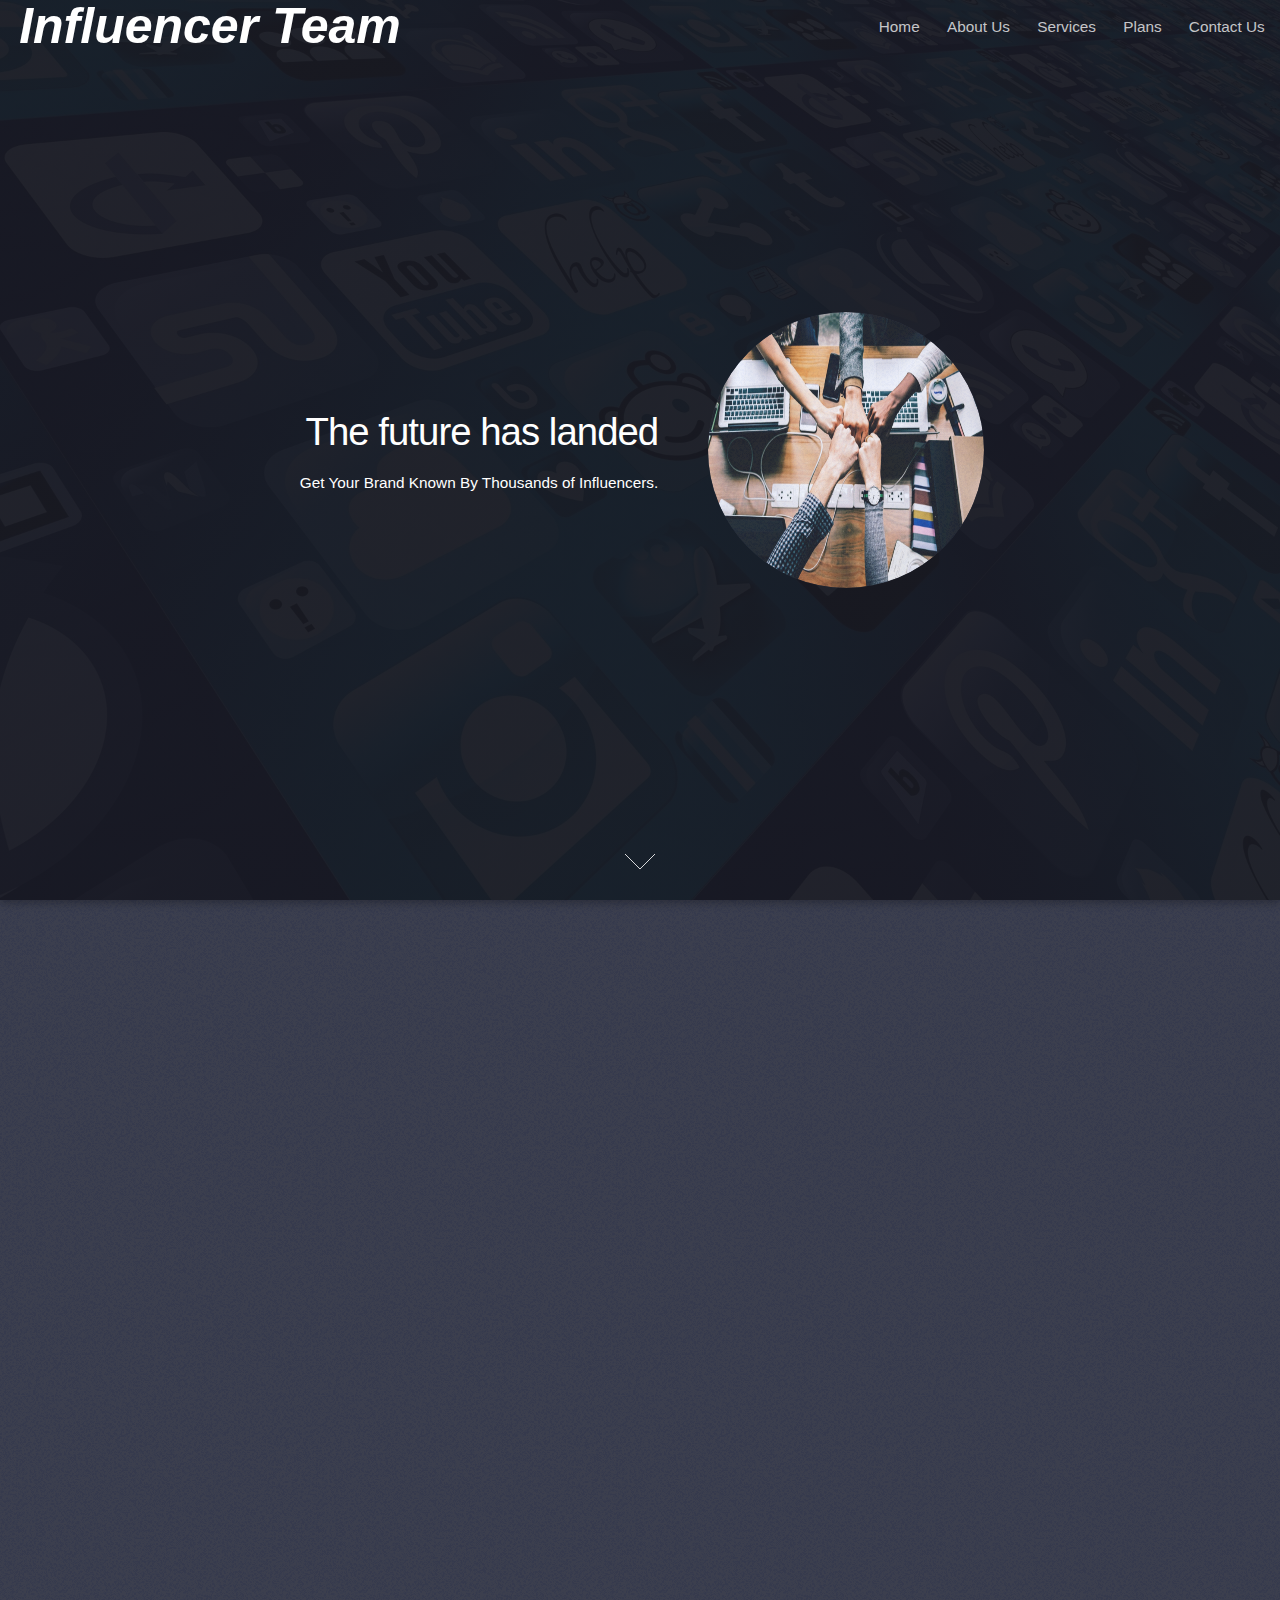
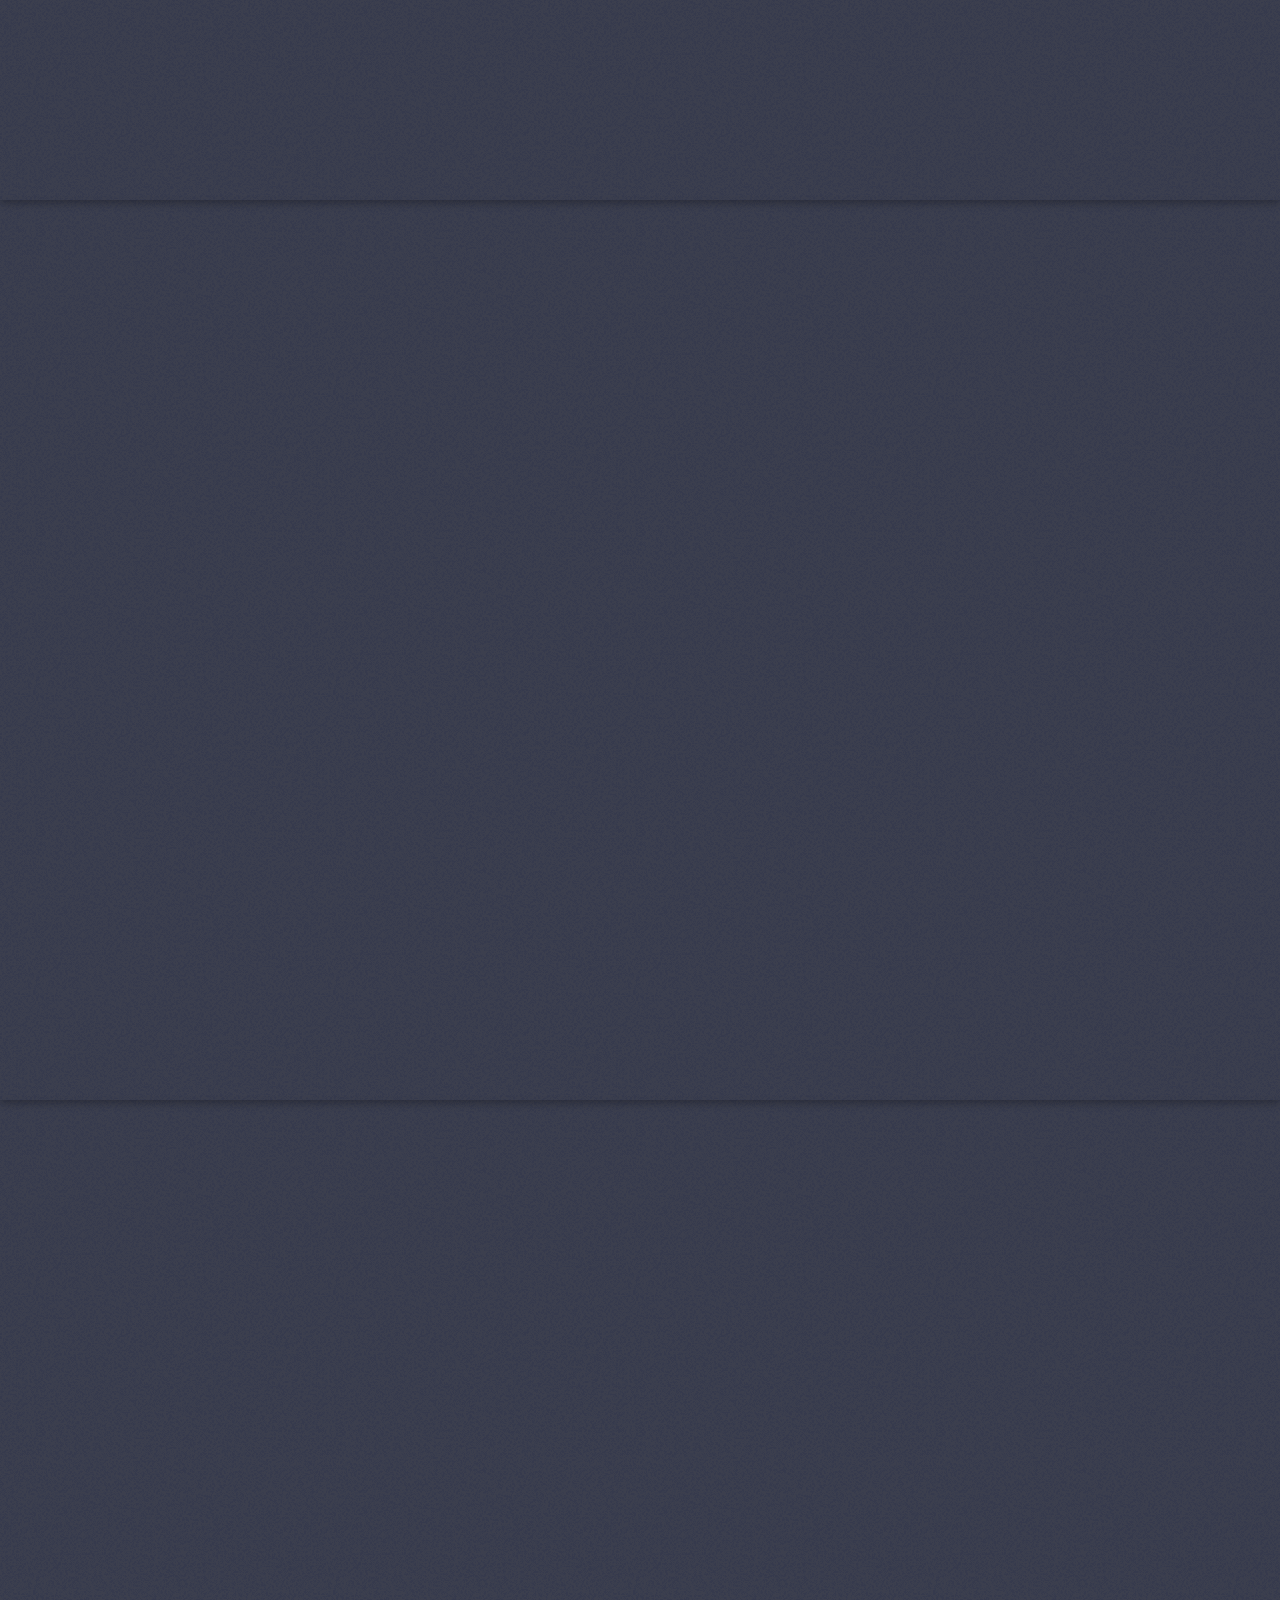
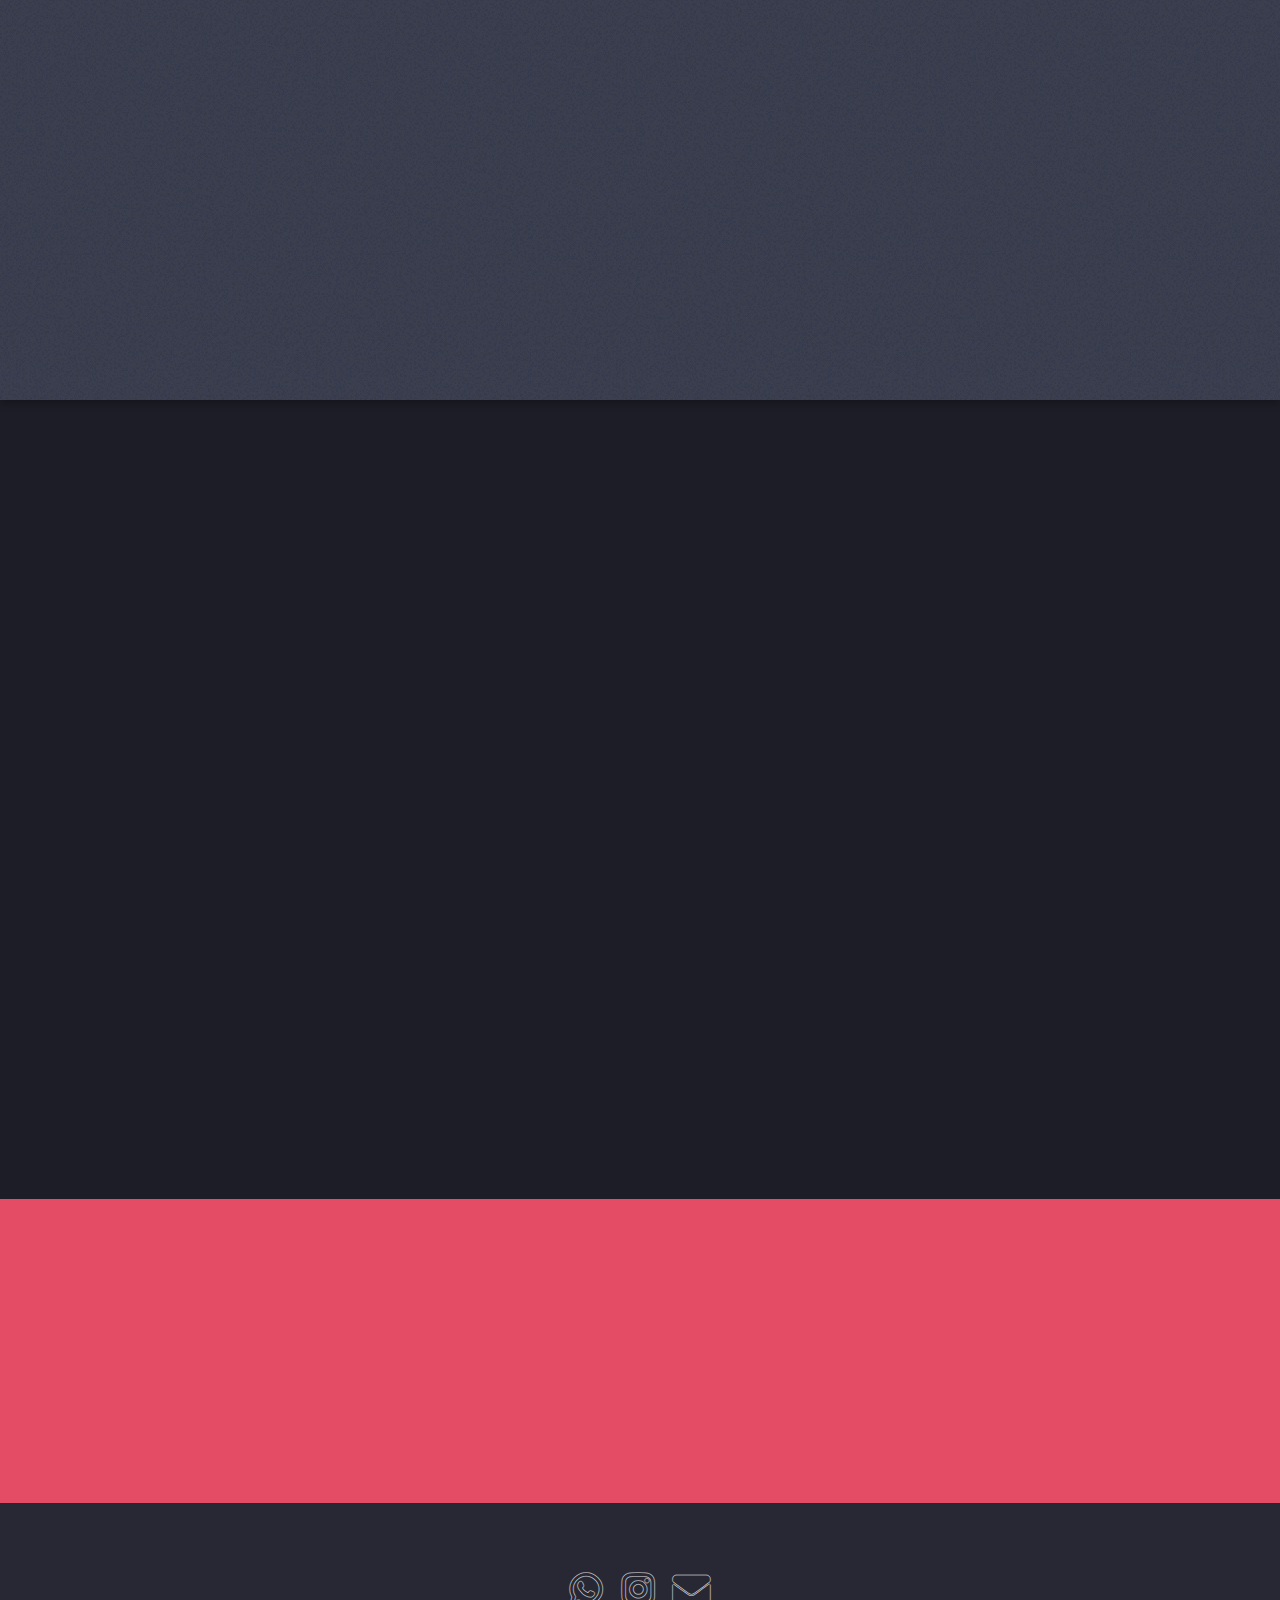
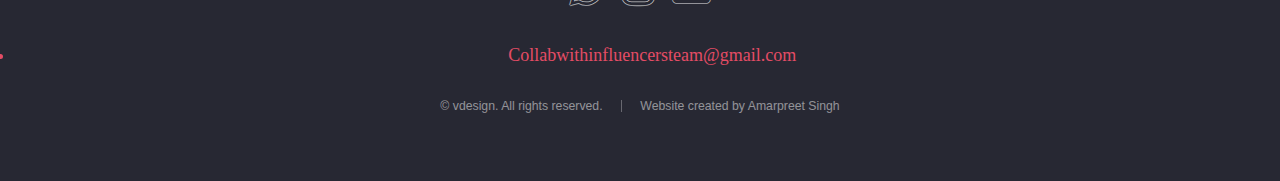
<file: index.html>
<!DOCTYPE HTML>

<html>
	<head>
		<title>Influencer Team</title>
		<meta charset="utf-8" />
		<meta lang="English">
		<meta name="viewport" content="width=device-width, initial-scale=1, user-scalable=no" />
		<link rel="stylesheet" href="assets/css/main.css" />
		<noscript><link rel="stylesheet" href="assets/css/noscript.css" /></noscript>
	
	
	</head>
	<body class="is-preload landing">
		<div id="page-wrapper">

			<!-- Header -->
				<header id="header">
					<h1 id="logo"><a href="index.html" class="disnone" style="font-size: 50px; font-style: oblique; font-weight: bold;">
						Influencer Team</a></h1>
					<nav id="nav">
						<ul>
							<li><a href="index.html">Home</a></li>
							<li>
								<a href="about.html">About Us</a>
							</li>
							<li><a href="services.html">Services</a></li>
							<li><a href="plans.html">Plans</a></li>
							

							<li><a href="contact.html">Contact Us</a></li>
							
						</ul>
					</nav>
				</header>

			<!-- Banner -->
				<section id="banner">

					<div class="content">
						<header>
							<h2>The future has landed</h2></p>
							<p>Get Your Brand Known By Thousands of Influencers.</p>
						</header>
						<span class="image"><img src="images/pic01.jpg" alt="" style="height: 100%; width: 100%;"></span>
					</div>
					<a href="#one" class="goto-next scrolly">Next</a>
				</section>

			<!-- One -->
				<section id="one" class="spotlight style1 bottom">
					<span class="image fit main"><img src="images/pic02.jpg" alt="" /></span>
					<div class="content">
						<div class="container">
							<div class="row">
								<div class="col-4 col-12-medium">
									<header>
										<h2>We have solutions for you and your Company.</h2>
										<p style="font-family: cursive;">Wanna promote your product?<br> Then you've come to the right place.</p>
									</header>
								</div>
								<div class="col-4 col-12-medium">
									<p>Get thousands of micro, macro and mega influencers to talk about your product on social media and promote it at 
										affordable prices.
									</p>
								</div>
								<div class="col-4 col-12-medium">
									<p>we survey our influencers to find most suitable ones for you</p>
									<p>we send your products to these influencers to reviews</p>
									<p>Influencers post their opinion on social media, driving Word of Mouth</p>
								</div>
							</div>
						</div>
					</div>
					<a href="#two" class="goto-next scrolly">Next</a>
				</section>

			<!-- Two -->
				<section id="two" class="spotlight style2 right">
					<span class="image fit main"><img src="images/pic03.jpg" alt="" /></span>
					<div class="content">
						<header>
							<h2>Save time and speed up your
								campaign workflow with Influencer Team</h2>
							
						</header>
						<p>Why worry when we are here to help you. We create best campaign for your products which are cost and time efficient to help your brand reach
							more and wider audience through our chain of influencer
						</p>
						<ul class="actions">
							<li><a href="about.html" class="button">Learn More</a></li>
						</ul>
					</div>
					<a href="#three" class="goto-next scrolly">Next</a>
				</section>

			<!-- Three -->
				<section id="three" class="spotlight style3 left">
					<span class="image fit main bottom"><img src="images/pic04.jpg" alt="" /></span>
					<div class="content">
						<header>
							<h2>Why Work With Us?</h2>
							
						</header>
						<p>"Using Influencer Team gives you the efficiency to scale up your influencer program and turn it into something that generates actual returns."Find influencers in no time with our data-driven search engine, send automated bulk emails in one go, streamline your campaign workflow, and measure ROI all in one place.</p>
						<ul class="actions">
							<li><a href="about.html" class="button">Learn More</a></li>
						</ul>
					</div>
					<a href="#four" class="goto-next scrolly">Next</a>
				</section>

			<!-- Four -->
				<section id="four" class="wrapper style1 special fade-up">
					<div class="container">
						<header class="major">
							<h2>Benefits</h2>
							<p>Get the most out of social media using our skills to promote your Products and Brand..</p>
						</header>
						<div class="box alt">
							<div class="row gtr-uniform">
								<section class="col-4 col-6-medium col-12-xsmall">
									
									<span class="icon solid alt major fas fa-hand-holding-usd"></span>
									<h3>Budget Friendly</h3>
									
								</section>
								<section class="col-4 col-6-medium col-12-xsmall">
									<span class="icon solid alt major fas fa-handshake"></span>
									<h3>High Engagement</h3>
									
								</section>
								<section class="col-4 col-6-medium col-12-xsmall">
									<span class="icon solid alt major fas fa-crosshairs"></span>
									<h3>Extremely Targeted</h3>
									
								</section>
								<section class="col-4 col-6-medium col-12-xsmall">
									<span class="icon solid alt major fas fa-tasks"></span>
									<h3>Identify</h3>
									
								</section>
								<section class="col-4 col-6-medium col-12-xsmall">
									<span class="icon solid alt major fas fa-gifts"></span>
									<h3>Enable</h3>
									
								</section>
								<section class="col-4 col-6-medium col-12-xsmall">
									<span class="icon solid alt major fas fa-mobile-alt"></span>
									<h3>Spread</h3>
									
								</section>
							</div>
						</div>
						<footer class="major">
							<ul class="actions special">
								<li><a href="about.html" class="button">Learn More
								</a></li>
							</ul>
						</footer>
					</div>
				</section>

			<!-- Five -->
				<section id="five" class="wrapper style2 special fade">
					<div class="container">
						<header>
							<h2>Enter For Email For Daily Updates</h2>
							<p>Get great deals on our pricing and product promotions through your Email.</p>
						</header>
						<form action="POST" data-netlify="true" class="cta">
							<div class="row gtr-uniform gtr-50">
								<div class="col-8 col-12-xsmall"><input type="email" name="email" id="email" placeholder="Your Email Address" /></div>
								<div class="col-4 col-12-xsmall"><input type="submit" value="Get Started" class="fit primary" /></div>
							</div>
						</form>
					</div>
				</section>

			<!-- Footer -->
				<footer id="footer">
					<ul class="icons">
						<li><a href="https://api.whatsapp.com/send?phone=919622067245&text=&source=&data=" class="icon brands alt fab fa-whatsapp" target="_blank"   style="font-size: larger;"><span class="label">Whatsapp</span></a></li>
						<li><a href="https://www.instagram.com/influencer_team/" class="icon brands alt fa-instagram" target="_blank"   style="font-size: larger;" ><span class="label">Instagram</span></a></li>
						<li><a href="mailto:collabwithinfluencerteam@gmail.com" class="icon solid alt fa-envelope"   style="font-size: larger;" target="_blank"><span class="label">Email</span></a></li>
					</ul>
                    <ul>
						<li style="font-family: Georgia, 'Times New Roman', Times, serif; font-size: large; color: #e44c65;">Collabwithinfluencersteam@gmail.com</li>
					</ul>
					   
					<ul class="copyright">
						<li>&copy; vdesign. All rights reserved.</li><li>Website created by Amarpreet Singh</li>
					</ul>
				</footer>

		</div>

		<!-- Scripts -->
			<script src="assets/js/jquery.min.js"></script>
			<script src="assets/js/jquery.scrolly.min.js"></script>
			<script src="assets/js/jquery.dropotron.min.js"></script>
			<script src="assets/js/jquery.scrollex.min.js"></script>
			<script src="assets/js/browser.min.js"></script>
			<script src="assets/js/breakpoints.min.js"></script>
			<script src="assets/js/util.js"></script>
			<script src="assets/js/main.js"></script>

	</body>
</html>
</file>
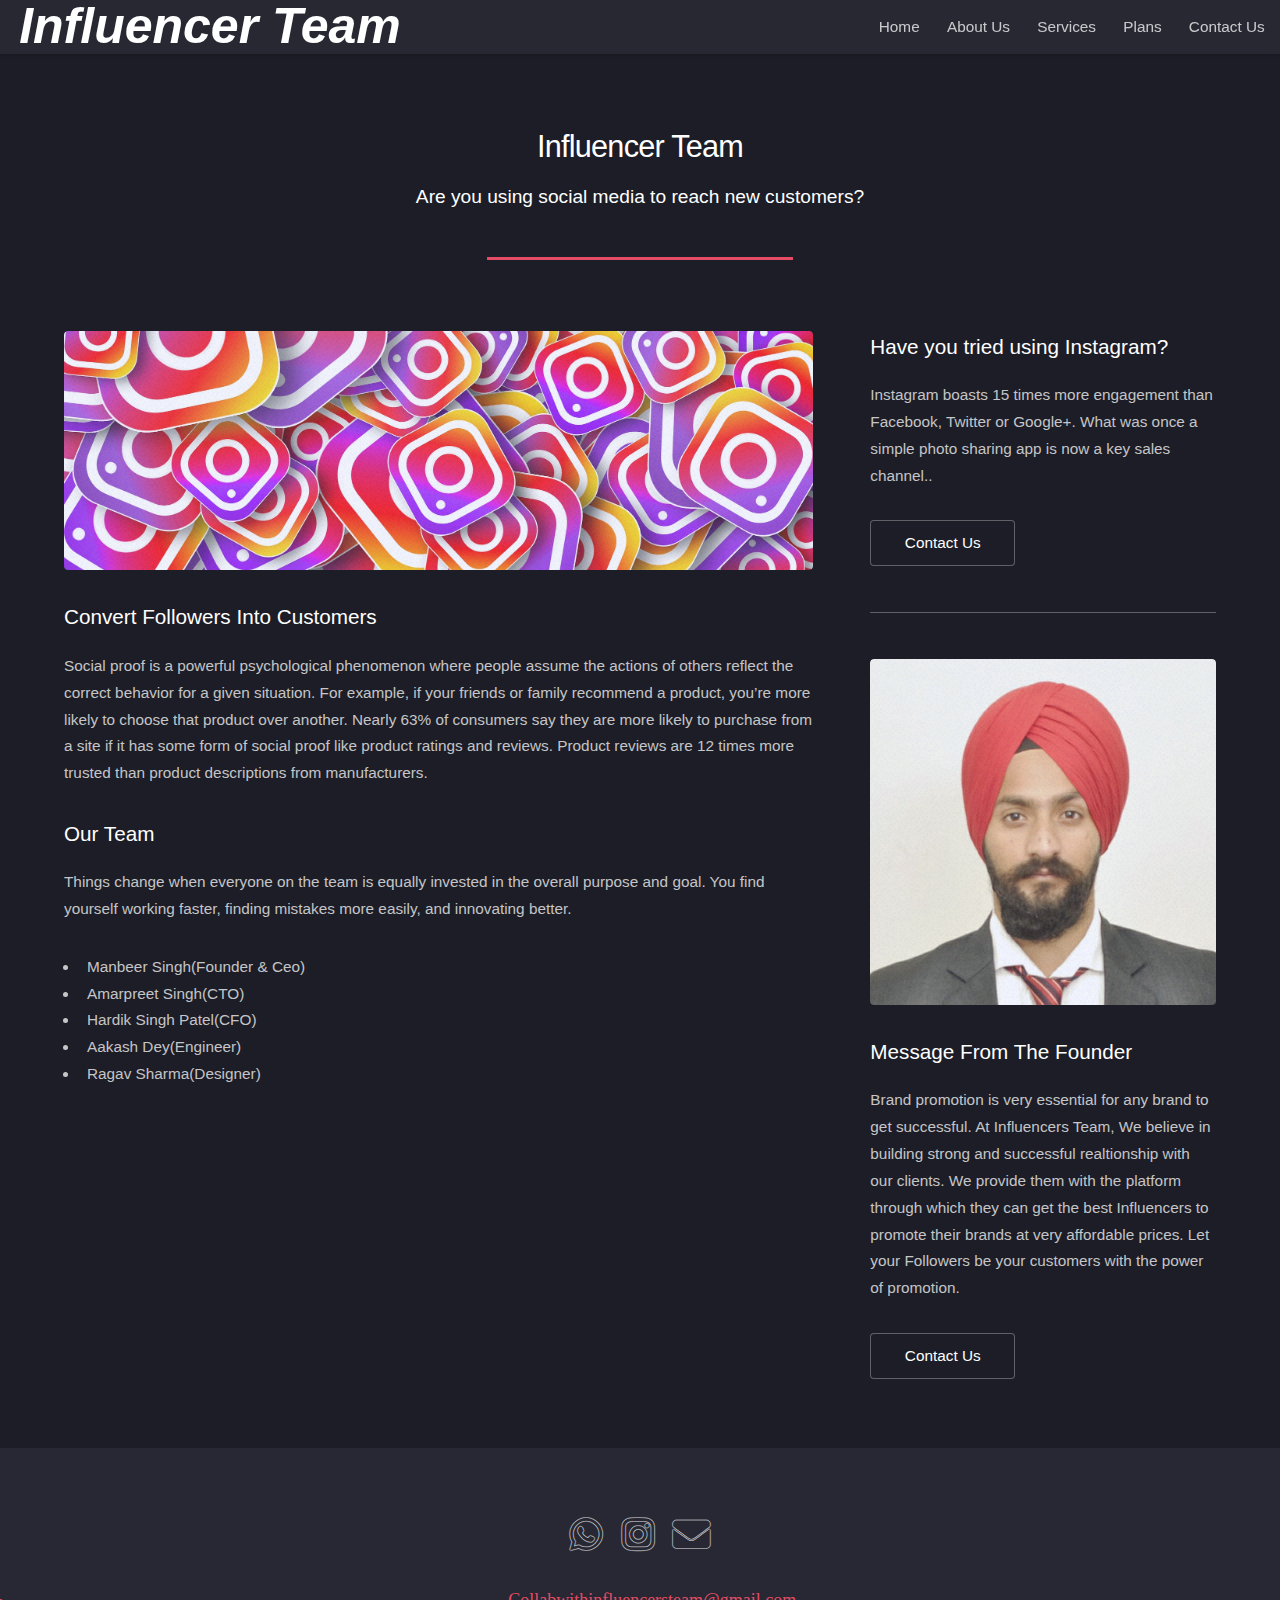
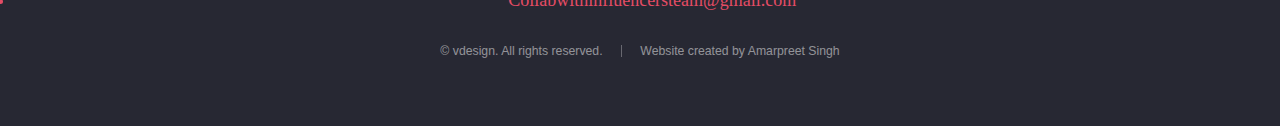
<file: about.html>
<!DOCTYPE HTML>

<html>
	<head>
		<title>Influencer Team</title>
		<meta charset="utf-8" />
		<meta name="viewport" content="width=device-width, initial-scale=1, user-scalable=no" />
		<link rel="stylesheet" href="assets/css/main.css" />
		<noscript><link rel="stylesheet" href="assets/css/noscript.css" /></noscript>
	</head>
	<body class="is-preload">
		<div id="page-wrapper">

			<!-- Header -->
				<!-- Header -->
				<header id="header">
					<h1 id="logo"><a href="index.html" class="disnone" style="font-size: 50px; font-style: oblique; font-weight: bold;">
						Influencer Team</a></h1>
					<nav id="nav">
						<ul>
							<li><a href="index.html">Home</a></li>
							<li>
								<a href="about.html">About Us</a>
							</li>
							<li><a href="services.html">Services</a></li>
							
							<li><a href="plans.html">Plans</a></li>

							<li><a href="contact.html">Contact Us</a></li>
							
							
						</ul>
					</nav>
				</header>

			<!-- Main -->
				<div id="main" class="wrapper style1">
					<div class="container">
						<header class="major">
							<h2>Influencer Team</h2>
							<p>Are you using social media to reach new customers?</p>
						</header>
						<div class="row gtr-150">
							<div class="col-8 col-12-medium">

								<!-- Content -->
									<section id="content">
										<a href="#" class="image fit"><img src="images/pic06.jpg" alt="" /></a>
										<h3>Convert Followers Into Customers</h3>
										<p>Social proof is a powerful psychological phenomenon where people assume the actions of others reflect the correct behavior for a given situation. For example, if your friends or family recommend a product, you’re more likely to choose that product over another.

Nearly 63% of consumers say they are more likely to purchase from a site if it has some form of social proof like product ratings and reviews. Product reviews are 12 times more trusted than product descriptions from manufacturers.</p>
										

											
										<h3>Our Team</h3>
										<p>Things change when everyone on the team is equally invested in the overall purpose and goal. You find yourself working faster, finding mistakes more easily, and innovating better.</p>
										<ul>
											<li>Manbeer Singh(Founder & Ceo)</li>
											<li>Amarpreet Singh(CTO)</li>
											<li>Hardik Singh Patel(CFO)</li>
											<li>Aakash Dey(Engineer)</li>
											<li>Ragav Sharma(Designer)</li>
										</ul>
									</section>

							</div>
							<div class="col-4 col-12-medium">

								<!-- Sidebar -->
									<section id="sidebar">
										<section>
											<h3>Have you tried using Instagram?</h3>
											<p>Instagram boasts 15 times more engagement than Facebook, Twitter or Google+. What was once a simple photo sharing app is now a key sales channel..</p>
											<footer>
												<ul class="actions">
													<li><a href="contact.html" class="button">Contact Us</a></li>
												</ul>
											</footer>
										</section>
										<hr />
										<section>
											<a href="#" class="image fit"><img src="images/pic07.jpg" alt="" /></a>
											<h3>Message From The Founder</h3>
											<p>Brand promotion is very essential for any brand to get successful. At Influencers Team, We believe in building strong and successful realtionship
												with our clients. We provide them with the platform through which they can get the best Influencers to promote their brands at very affordable prices.
												Let your Followers be your customers with the power of promotion.
											</p>
											<footer>
												<ul class="actions">
													<li><a href="contact.html" class="button">Contact Us</a></li>
												</ul>
											</footer>
										</section>
									</section>

							</div>
						</div>
					</div>
				</div>

			<!-- Footer -->
			<footer id="footer">
				<ul class="icons">
					<li><a href="https://api.whatsapp.com/send?phone=919622067245&text=&source=&data=" class="icon brands alt fab fa-whatsapp" target="_blank"   style="font-size: larger;"><span class="label">Whatsapp</span></a></li>
					<li><a href="https://www.instagram.com/influencer_team/" class="icon brands alt fa-instagram" target="_blank"   style="font-size: larger;" ><span class="label">Instagram</span></a></li>
					<li><a href="mailto:collabwithinfluencerteam@gmail.com" class="icon solid alt fa-envelope"   style="font-size: larger;" target="_blank"><span class="label">Email</span></a></li>
				</ul>
				<ul>
					<li style="font-family: Georgia, 'Times New Roman', Times, serif; font-size: large; color: #e44c65;">Collabwithinfluencersteam@gmail.com</li>
				</ul>
				   
				<ul class="copyright">
					<li>&copy; vdesign. All rights reserved.</li><li>Website created by Amarpreet Singh</li>
				</ul>
			</footer>

		</div>

		<!-- Scripts -->
			<script src="assets/js/jquery.min.js"></script>
			<script src="assets/js/jquery.scrolly.min.js"></script>
			<script src="assets/js/jquery.dropotron.min.js"></script>
			<script src="assets/js/jquery.scrollex.min.js"></script>
			<script src="assets/js/browser.min.js"></script>
			<script src="assets/js/breakpoints.min.js"></script>
			<script src="assets/js/util.js"></script>
			<script src="assets/js/main.js"></script>

	</body>
</html>
</file>
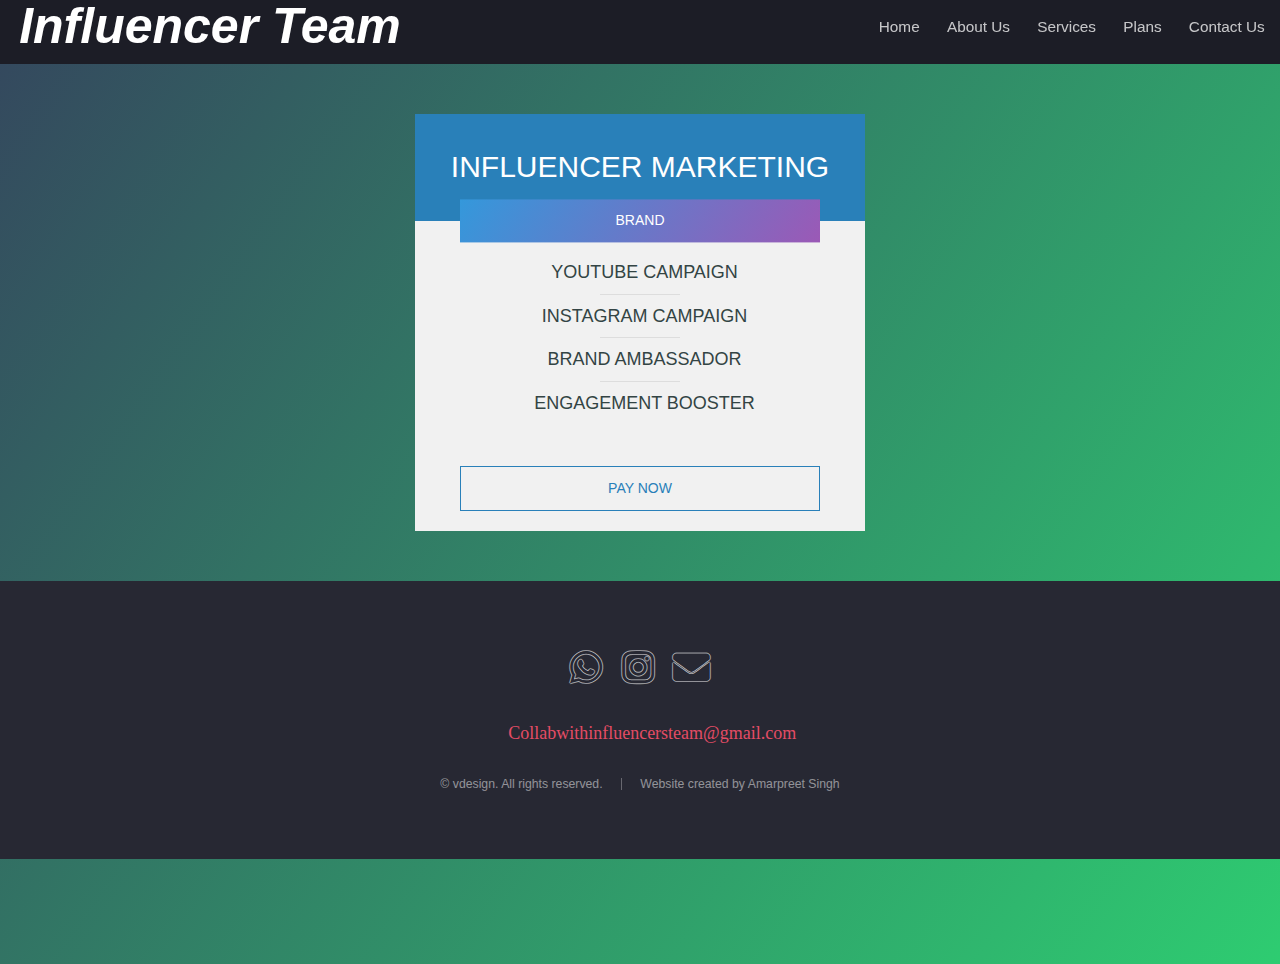
<file: brands.html>
<!DOCTYPE HTML>

			<html>
				<head>
					<title>Influencer Team</title>
					<meta charset="utf-8" />
					<meta lang="English">
					<meta name="viewport" content="width=device-width, initial-scale=1, user-scalable=no" />
					<link rel="stylesheet" href="assets/css/main.css" />
					<link rel="stylesheet" href="assets/css/brands.css">
					<noscript><link rel="stylesheet" href="assets/css/noscript.css" /></noscript>
				
				
				</head>
				<body class="is-preload landing">
					<div id="page-wrapper">
			
						<!-- Header -->
							<header id="header">
								<h1 id="logo"><a href="index.html" class="disnone" style="font-size: 50px; font-style: oblique; font-weight: bold;">
									Influencer Team</a></h1>
								<nav id="nav">
									<ul>
										<li><a href="index.html">Home</a></li>
										<li>
											<a href="about.html">About Us</a>
										</li>
										<li><a href="services.html">Services</a></li>
										<li><a href="plans.html">Plans</a></li>
										<li><a href="contact.html">Contact Us</a></li>
										
									</ul>
								</nav>
							</header>
			
						  <section>
							<section>
								<div class="container">
					  
				
									<div class="pricing-table table2">
									  <div class="pricing-header">
										<div class="price"><span>INFLUENCER Marketing</span></div>
										<div class="title">BRAND</div>
									  </div>
									  <ul class="pricing-list">
										<li style="font-size: large;">YouTube Campaign</li>
										<div class="border"></div>
										<li style="font-size: large;">Instagram Campaign</li>
										<div class="border"></div>
										<li style="font-size: large;">Brand Ambassador</li>
										<div class="border"></div>
										<li style="font-size: large;">Engagement Booster</li>
									  </ul>
									  <a href="https://pages.razorpay.com/pl_Eys2CrLOlYy3Al/view">Pay Now</a>
									</div>
							</section>
				

						  </section>
			
						<!-- Footer -->
							<footer id="footer">
								<ul class="icons">
									<li><a href="https://api.whatsapp.com/send?phone=919622067245&text=&source=&data=" class="icon brands alt fab fa-whatsapp" target="_blank"   style="font-size: larger;"><span class="label">Whatsapp</span></a></li>
									<li><a href="https://www.instagram.com/influencer_team/" class="icon brands alt fa-instagram" target="_blank"   style="font-size: larger;" ><span class="label">Instagram</span></a></li>
									<li><a href="mailto:collabwithinfluencerteam@gmail.com" class="icon solid alt fa-envelope"   style="font-size: larger;" target="_blank"><span class="label">Email</span></a></li>
								</ul>
								<ul>
									<li style="font-family: Georgia, 'Times New Roman', Times, serif; font-size: large; color: #e44c65;">Collabwithinfluencersteam@gmail.com</li>
								</ul>
								   
								<ul class="copyright">
									<li>&copy; vdesign. All rights reserved.</li><li>Website created by Amarpreet Singh</li>
								</ul>
							</footer>
			
					</div>
			
					<!-- Scripts -->
						<script src="assets/js/jquery.min.js"></script>
						<script src="assets/js/jquery.scrolly.min.js"></script>
						<script src="assets/js/jquery.dropotron.min.js"></script>
						<script src="assets/js/jquery.scrollex.min.js"></script>
						<script src="assets/js/browser.min.js"></script>
						<script src="assets/js/breakpoints.min.js"></script>
						<script src="assets/js/util.js"></script>
						<script src="assets/js/main.js"></script>
			
				</body>
			</html>
</file>
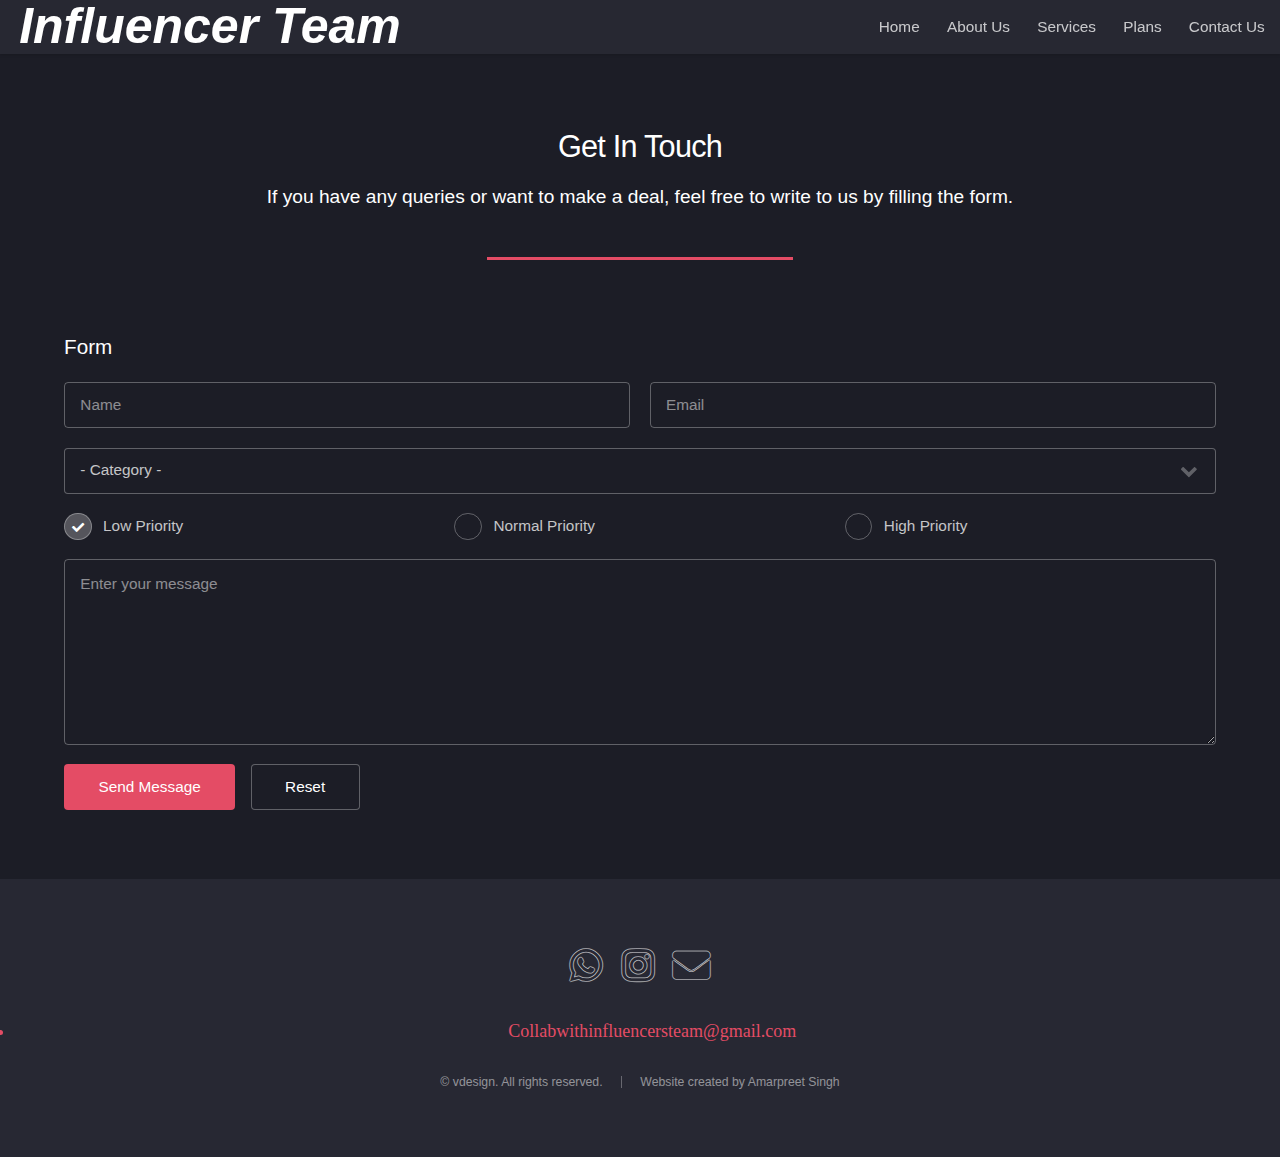
<file: contact.html>
<!DOCTYPE HTML>

<html>
	<head>
		<title>Influencer Team</title>
		<meta charset="utf-8" />
		<meta name="viewport" content="width=device-width, initial-scale=1, user-scalable=no" />
		<link rel="stylesheet" href="assets/css/main.css" />
		<noscript><link rel="stylesheet" href="assets/css/noscript.css" /></noscript>
	</head>
	<body class="is-preload">
		<div id="page-wrapper">

			<!-- Header -->
			<header id="header">
				<h1 id="logo"><a href="index.html" class="disnone" style="font-size: 50px; font-style: oblique; font-weight: bold;">
					Influencer Team</a></h1>
				<nav id="nav">
					<ul>
						<li><a href="index.html">Home</a></li>
						<li>
							<a href="about.html">About Us</a>
							
						</li>
						<li><a href="services.html">Services</a></li>
						<li><a href="plans.html">Plans</a></li>
						
						<li><a href="contact.html">Contact Us</a></li>
						
					</ul>
				</nav>
			</header>

			<!-- Main -->
				<div id="main" class="wrapper style1">
					<div class="container">
						<header class="major">
							<h2>Get In Touch</h2>
							<p>If you have any queries or want to make a deal, feel free to write to us by filling the form.</p>
						</header>

								

						<!-- Form -->
							<section>
								<h3>Form</h3>
								<form action="POST" data-netlify="true">
									<div class="row gtr-uniform gtr-50">
										<div class="col-6 col-12-xsmall">
											<input type="text" name="name" id="name" value="" placeholder="Name" />
										</div>
										<div class="col-6 col-12-xsmall">
											<input type="email" name="email" id="email" value="" placeholder="Email" />
										</div>
										<div class="col-12">
											<select name="category" id="category">
												<option value="">- Category -</option>
												<option value="1">Brands</option>
												<option value="1">Celebrity Influencers</option>
												<option value="1">Mega Influencers</option>
												<option value="1">Macro Influencers</option>
												<option value="1">Micro Influencers</option>
											</select>
										</div>
										<div class="col-4 col-12-medium">
											<input type="radio" id="priority-low" name="priority" checked>
											<label for="priority-low">Low Priority</label>
										</div>
										<div class="col-4 col-12-medium">
											<input type="radio" id="priority-normal" name="priority">
											<label for="priority-normal">Normal Priority</label>
										</div>
										<div class="col-4 col-12-medium">
											<input type="radio" id="priority-high" name="priority">
											<label for="priority-high">High Priority</label>
										</div>
										
										
										<div class="col-12">
											<textarea name="message" id="message" placeholder="Enter your message" rows="6"></textarea>
										</div>
										<div class="col-12">
											<ul class="actions">
												<li><input type="submit" value="Send Message" class="primary" /></li>
												<li><input type="reset" value="Reset" /></li>
											</ul>
										</div>
									</div>
								</form>
							</section>

						

					</div>
				</div>

			<!-- Footer -->
			<footer id="footer">
				<ul class="icons">
					<li><a href="https://api.whatsapp.com/send?phone=919622067245&text=&source=&data=" class="icon brands alt fab fa-whatsapp" target="_blank"   style="font-size: larger;"><span class="label">Whatsapp</span></a></li>
					<li><a href="https://www.instagram.com/influencer_team/" class="icon brands alt fa-instagram" target="_blank"   style="font-size: larger;" ><span class="label">Instagram</span></a></li>
					<li><a href="mailto:collabwithinfluencerteam@gmail.com" class="icon solid alt fa-envelope"   style="font-size: larger;" target="_blank"><span class="label">Email</span></a></li>
				</ul>
				<ul>
					<li style="font-family: Georgia, 'Times New Roman', Times, serif; font-size: large; color: #e44c65;">Collabwithinfluencersteam@gmail.com</li>
				</ul>
				   
				<ul class="copyright">
					<li>&copy; vdesign. All rights reserved.</li><li>Website created by Amarpreet Singh</li>
				</ul>
			</footer>
		</div>

		<!-- Scripts -->
			<script src="assets/js/jquery.min.js"></script>
			<script src="assets/js/jquery.scrolly.min.js"></script>
			<script src="assets/js/jquery.dropotron.min.js"></script>
			<script src="assets/js/jquery.scrollex.min.js"></script>
			<script src="assets/js/browser.min.js"></script>
			<script src="assets/js/breakpoints.min.js"></script>
			<script src="assets/js/util.js"></script>
			<script src="assets/js/main.js"></script>

	</body>
</html>
</file>
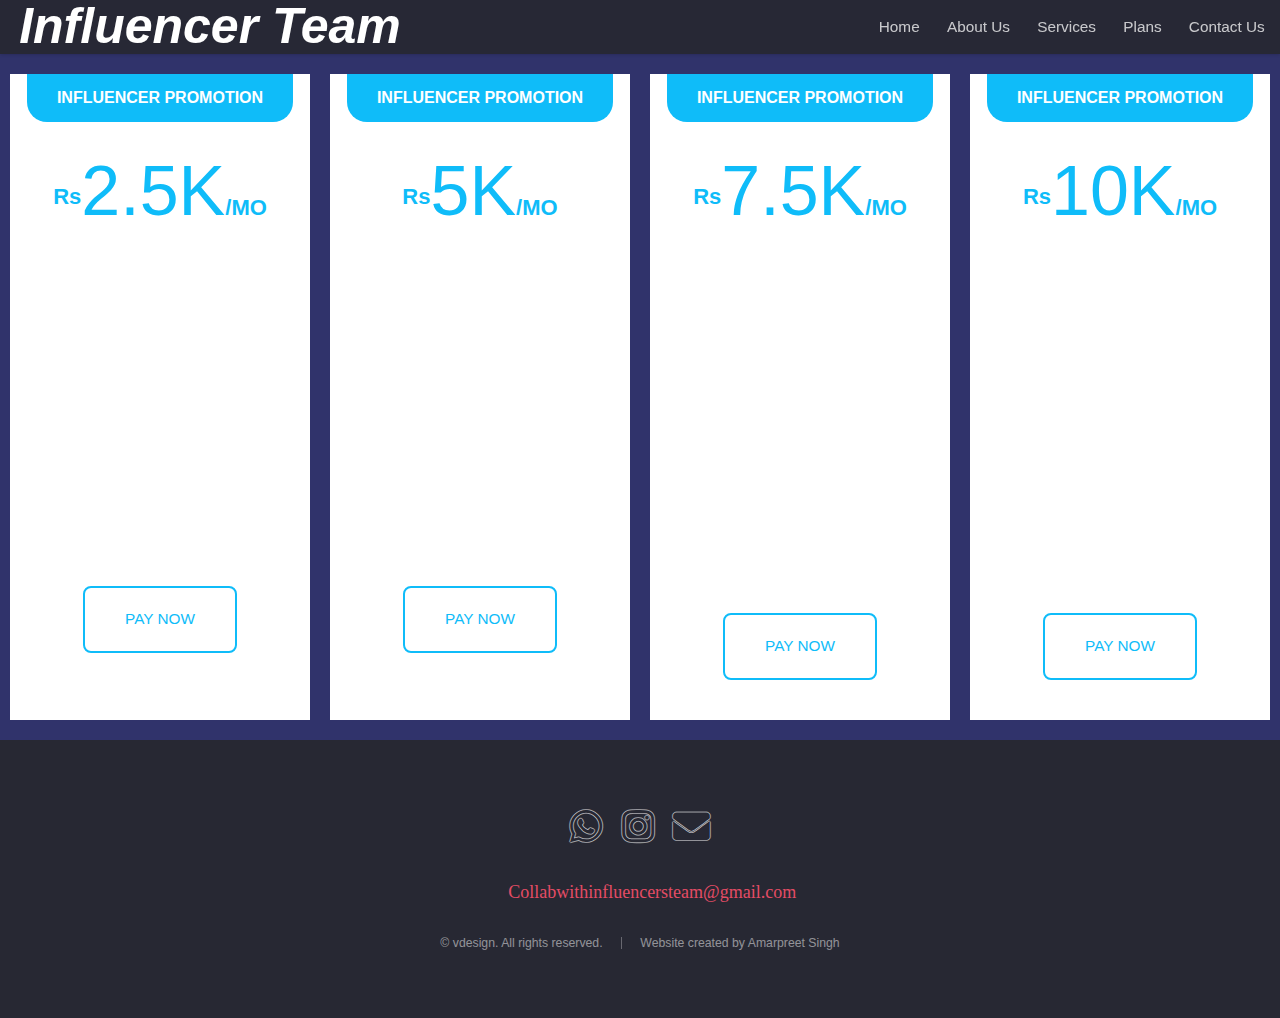
<file: influencers.html>
<!DOCTYPE HTML>

<html>
	<head>
		<title>Influencer Team</title>
		<meta charset="utf-8" />
		<meta name="viewport" content="width=device-width, initial-scale=1, user-scalable=no" />
        <link rel="stylesheet" href="assets/css/main.css" />
        <link rel="stylesheet" href="assets/css/plans.css">
		<noscript><link rel="stylesheet" href="assets/css/noscript.css" /></noscript>
	</head>
	<body class="is-preload">
		<div id="page-wrapper">

			<!-- Header -->
			<header id="header">
				<h1 id="logo"><a href="index.html" class="disnone" style="font-size: 50px; font-style: oblique; font-weight: bold;">
					Influencer Team</a></h1>
				<nav id="nav">
					<ul>
						<li><a href="index.html">Home</a></li>
						<li>
							<a href="about.html">About Us</a>
							
						</li>
						<li><a href="services.html">Services</a></li>
            <li><a href="plans.html">Plans</a></li>
						<li><a href="contact.html">Contact Us</a></li>
						
					</ul>
				</nav>
            </header>

            
            

			<section >
                <div class="pricing-table">
                    <div class="pricing-card">
                      <h3 class="pricing-card-header">INFLUENCER PROMOTION</h3>
                      <div class="price"><sup>Rs</sup>2.5K<span>/MO</span></div>
                      <ul>
                        <li><strong>One Product based deal</strong></li>
                        <li><strong>1.5K Indian Followers</strong></li>
                        <li><strong>15K Impressions</strong></li>
                        <li><strong>1.5K Likes</strong></li>
                      </ul>
                      <a href="https://pages.razorpay.com/pl_Eys2CrLOlYy3Al/view" class="order-btn">Pay Now</a>
                    </div>
                
                    <div class="pricing-card">
                      <h3 class="pricing-card-header">INFLUENCER PROMOTION</h3>
                      <div class="price"><sup>Rs</sup>5K<span>/MO</span></div>
                      <ul>
                        <li><strong>Two products based deal</strong></li>
                        <li><strong>2k Indian Followers</strong></li>
                        <li><strong>20K Impressions</strong></li>
                        <li><strong>2K Indian likes</strong></li>
                      </ul>
                      <a href="https://pages.razorpay.com/pl_Eys2CrLOlYy3Al/view" class="order-btn">Pay Now</a>
                    </div>
                
                    <div class="pricing-card">
                      <h3 class="pricing-card-header">INFLUENCER PROMOTION</h3>
                      <div class="price"><sup>Rs</sup>7.5K<span>/MO</span></div>
                      <ul>
                        <li><strong>Three products based deal</strong></li>
                        <li><strong>One paid deal</strong></li>
                        <li><strong>3K Indian Followers</strong></li>
                        <li><strong>30K Impressions & 3K Indian likes</strong></li>
                      </ul>
                      <a href="https://pages.razorpay.com/pl_Eys2CrLOlYy3Al/view" class="order-btn">Pay Now</a>
                    </div>
                
                    <div class="pricing-card">
                      <h3 class="pricing-card-header">INFLUENCER PROMOTION</h3>
                      <div class="price"><sup>Rs</sup>10K<span>/MO</span></div>
                      <ul>
                        <li><strong>Four products based deal</strong></li>
                        <li><strong>Two paid deals</strong> </li>
                        <li><strong>5K Indian Followers</strong></li>
                        <li><strong>50K Impressions and 5K likes</strong> </li>
                      </ul>
                      <a href="https://pages.razorpay.com/pl_Eys2CrLOlYy3Al/view" class="order-btn">Pay Now</a>
                    </div>
                  </div>
            </section>

			<!-- Footer -->
			<footer id="footer">
				<ul class="icons">
					<li><a href="https://api.whatsapp.com/send?phone=919622067245&text=&source=&data=" class="icon brands alt fab fa-whatsapp" target="_blank"   style="font-size: larger;"><span class="label">Whatsapp</span></a></li>
					<li><a href="https://www.instagram.com/influencer_team/" class="icon brands alt fa-instagram" target="_blank"   style="font-size: larger;" ><span class="label">Instagram</span></a></li>
					<li><a href="mailto:collabwithinfluencerteam@gmail.com" class="icon solid alt fa-envelope"   style="font-size: larger;" target="_blank"><span class="label">Email</span></a></li>
				</ul>
				<ul>
					<li style="font-family: Georgia, 'Times New Roman', Times, serif; font-size: large; color: #e44c65;">Collabwithinfluencersteam@gmail.com</li>
				</ul>
				   
				<ul class="copyright">
					<li>&copy; vdesign. All rights reserved.</li><li>Website created by Amarpreet Singh</li>
				</ul>
			</footer>
		</div>

		<!-- Scripts -->
			<script src="assets/js/jquery.min.js"></script>
			<script src="assets/js/jquery.scrolly.min.js"></script>
			<script src="assets/js/jquery.dropotron.min.js"></script>
			<script src="assets/js/jquery.scrollex.min.js"></script>
			<script src="assets/js/browser.min.js"></script>
			<script src="assets/js/breakpoints.min.js"></script>
			<script src="assets/js/util.js"></script>
			<script src="assets/js/main.js"></script>

	</body>
</html>
</file>
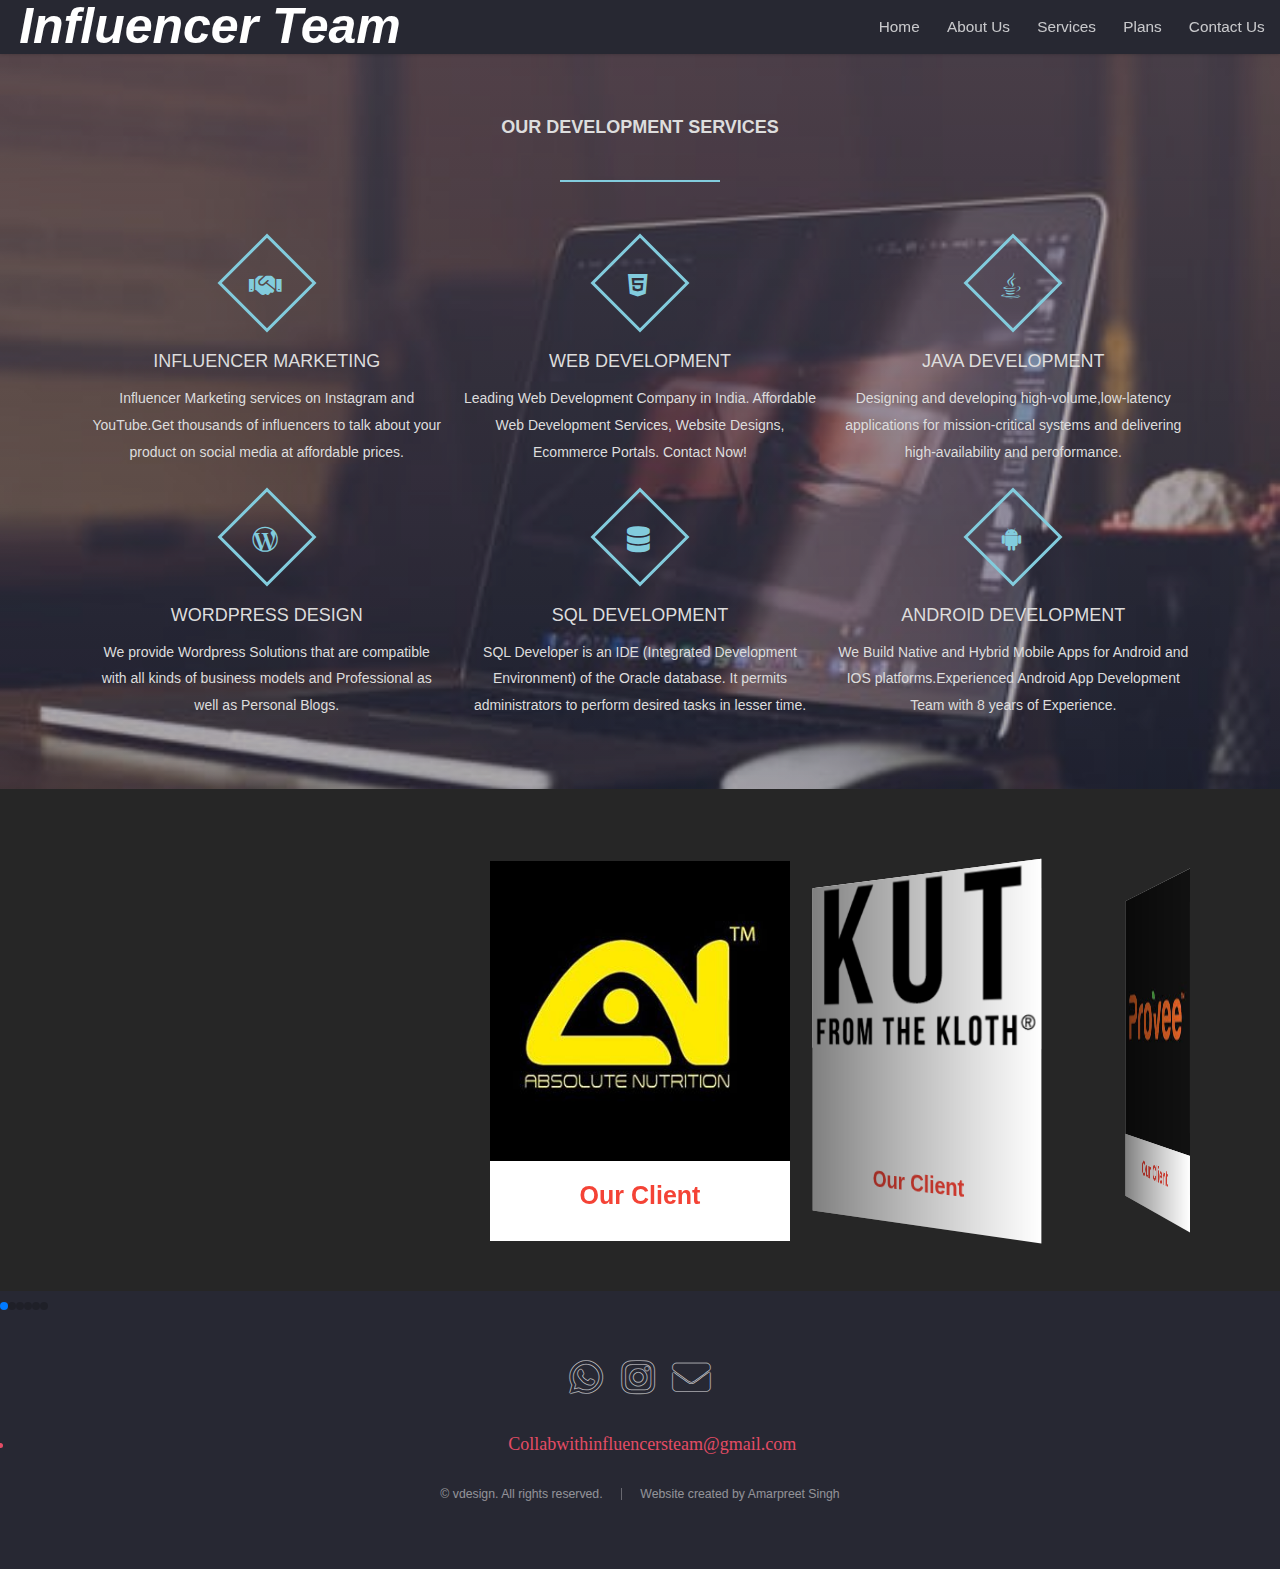
<file: services.html>
<!DOCTYPE HTML>

<html>
	<head>
		<title>Influencer Team</title>
		<meta charset="utf-8" />
		<meta name="viewport" content="width=device-width, initial-scale=1, user-scalable=no" />
    <link rel="stylesheet" href="assets/css/main.css" />
    <link rel="stylesheet" href="assets/css/services.css">
    
    <link rel="stylesheet" href="swiper.min.css">
    <link rel="stylesheet" href="assets/css/swiper.css">
		<noscript><link rel="stylesheet" href="assets/css/noscript.css" /></noscript>
	</head>
	<body class="is-preload">
		<div id="page-wrapper">

			<!-- Header -->
				<!-- Header -->
				<header id="header">
					<h1 id="logo"><a href="index.html" class="disnone" style="font-size: 50px; font-style: oblique; font-weight: bold;">
						Influencer Team</a></h1>
					<nav id="nav">
						<ul>
							<li><a href="index.html">Home</a></li>
							<li>
								<a href="about.html">About Us</a>
							</li>
              <li><a href="services.html">Services</a></li>
              <li><a href="plans.html">Plans</a></li>

							<li><a href="contact.html">Contact Us</a></li>
							
							
						</ul>
					</nav>
				</header>

        <section id="serve">
          <div class="s-section">
              <div class="inner-width">
                <div class="s-title s-titles">
                  Our Development Services
                </div>
                <div class="border"></div>
                <div class="s-container">
                  <div class="s-box">
                    <div class="s-icon">
                     <i class="fas fa-handshake"></i>
                    </div>
                    <div class="s-title">Influencer Marketing</div>
                    <div class="s-desc">
                     Influencer Marketing services on Instagram and YouTube.Get thousands of influencers to talk about your product on social media  at 
                     affordable prices. 
                    </div>
                  </div>
                  <div class="s-box">
                    <div class="s-icon">
                      <i class="fab fa-html5"></i>
                    </div>
                    <div class="s-title">Web Development</div>
                    <div class="s-desc">
                     Leading Web Development Company in India. Affordable Web Development Services, Website Designs, Ecommerce Portals. Contact Now!
                    </div>
                  </div>
                  <div class="s-box">
                   <div class="s-icon">
                     <i class="fab fa-java"></i>
                   </div>
                   <div class="s-title">java Development</div>
                   <div class="s-desc">
                    Designing and developing high-volume,low-latency applications for mission-critical systems and delivering high-availability and peroformance.
                   </div>
                 </div>
                 
                 <div class="s-box">
                   <div class="s-icon">
                     <i class="fab fa-wordpress-simple"></i>
                   </div>
                   <div class="s-title">Wordpress design</div>
                   <div class="s-desc">
                    We provide Wordpress Solutions that are compatible with all kinds of business models and Professional as well as Personal Blogs.
                   </div>
                 </div>
                 <div class="s-box">
                   <div class="s-icon">
                     <i class="fas fa-database"></i>
                   </div>
                   <div class="s-title">SQL Development</div>
                   <div class="s-desc">
                    SQL Developer is an IDE (Integrated Development Environment) of the Oracle database. It permits administrators to perform desired tasks in lesser time.
                   </div>
                 </div>
                 <div class="s-box">
                   <div class="s-icon">
                     <i class="fab fa-android"></i>
                   </div>
                   <div class="s-title">Android Development</div>
                   <div class="s-desc">
                   We Build Native and Hybrid Mobile Apps for Android and IOS platforms.Experienced Android App Development Team with 8 years of Experience. 
                   </div>
                 </div>
                </div>
              </div>
            </div>
      </section>
      <section id="swiper">
           <!-- Swiper -->
  <section id="swiper">
    <div class="swiper-container">
      <div class="swiper-wrapper">
        <div class="swiper-slide">
          <div class="imgBx">
            <img src="swiperimg/img1.jpg" alt="">
          </div>
          <div class="details">
            <h3 style="margin-top: 1rem;"><span style="font-size:25px;font-weight:bold;">Our Client</span></h3>
          </div>
        </div>
    
        <div class="swiper-slide">
          <div class="imgBx">
            <img src="swiperimg/img2.jpg" alt="">
          </div>
          <div class="details">
            <h3 style="margin-top: 1rem;"><span style="font-size:25px;font-weight:bold;">Our Client</span></h3>
          </div>
        </div>
        <div class="swiper-slide">
          <div class="imgBx">
            <img src="swiperimg/img3.jpg" alt="">
          </div>
          <div class="details">
            <h3 style="margin-top: 1rem;"><span style="font-size:25px;font-weight:bold;">Our Client</span></h3>
          </div>
        </div>
        <div class="swiper-slide">
          <div class="imgBx">
            <img src="swiperimg/img4.jpg" alt="">
          </div>
          <div class="details">
            <h3 style="margin-top: 1rem;"><span style="font-size:25px;font-weight:bold;">Our Client</span></h3>
          </div>
        </div>
        <div class="swiper-slide">
          <div class="imgBx">
            <img src="swiperimg/img5.jpg" alt="">
          </div>
          <div class="details">
            <h3 style="margin-top: 1rem;"><span style="font-size:25px;font-weight:bold;">Our Client</span></h3>
          </div>
        </div>
        <div class="swiper-slide">
          <div class="imgBx">
            <img src="swiperimg/img6.jpg" alt="">
          </div>
          <div class="details">
            <h3 style="margin-top: 1rem;"><span style="font-size:25px;font-weight:bold;">Our Client</span></h3>
          </div>
        </div>
        
       
        
        
        
      </div>
    </section>
      <!-- Add Pagination -->
      <div class="swiper-pagination"></div>
    </div>
  
    <!-- Swiper JS -->
    <script src="swiper.min.js"></script>
    <script>
      var swiper = new Swiper('.swiper-container', {
        effect: 'coverflow',
        grabCursor: true,
        centeredSlides: true,
        slidesPerView: 'auto',
        coverflowEffect: {
          rotate: 50,
          stretch: 0,
          depth: 100,
          modifier: 1,
          slideShadows : true,
        },
        pagination: {
          el: '.swiper-pagination',
        },
      });
    </script>
      </section>
			<!-- Footer -->
			<footer id="footer">
				<ul class="icons">
					<li><a href="https://api.whatsapp.com/send?phone=919622067245&text=&source=&data=" class="icon brands alt fab fa-whatsapp" target="_blank"   style="font-size: larger;"><span class="label">Whatsapp</span></a></li>
					<li><a href="https://www.instagram.com/influencer_team/" class="icon brands alt fa-instagram" target="_blank"   style="font-size: larger;" ><span class="label">Instagram</span></a></li>
					<li><a href="mailto:collabwithinfluencerteam@gmail.com" class="icon solid alt fa-envelope"   style="font-size: larger;" target="_blank"><span class="label">Email</span></a></li>
				</ul>
				<ul>
					<li style="font-family: Georgia, 'Times New Roman', Times, serif; font-size: large; color: #e44c65;">Collabwithinfluencersteam@gmail.com</li>
				</ul>
				   
				<ul class="copyright">
					<li>&copy; vdesign. All rights reserved.</li><li>Website created by Amarpreet Singh</li>
				</ul>
			</footer>

		</div>

		<!-- Scripts -->
			<script src="assets/js/jquery.min.js"></script>
			<script src="assets/js/jquery.scrolly.min.js"></script>
			<script src="assets/js/jquery.dropotron.min.js"></script>
			<script src="assets/js/jquery.scrollex.min.js"></script>
			<script src="assets/js/browser.min.js"></script>
			<script src="assets/js/breakpoints.min.js"></script>
			<script src="assets/js/util.js"></script>
			<script src="assets/js/main.js"></script>

	</body>
</html>
</file>
<file: assets/css/noscript.css>
/*
	Website Created By Amarpreet Singh
*/

/* Loader */

	body.landing.is-preload:before {
		display: none;
	}

	body.landing.is-preload:after {
		display: none;
	}
</file>
<file: assets/css/brands.css>
*{
    margin: 0;
    padding: 0;
    font-family: "Open Sans",sans-serif;
    text-decoration: none;
    list-style: none;
  }
  
  body{
    min-height: 100vh;
    background-image: linear-gradient(125deg,#34495e,#2ecc71);
  }
  
  .container{
    max-width: 1000px;
    margin: auto;
    margin-top: 4rem;
    padding: 40px;
    display: flex;
    flex-wrap: wrap;
    justify-content: center;
    align-items: center;
  
  }
  
  .pricing-table{
    background: #f1f1f1;
    flex: .5;
    margin: 10px;
    text-transform: uppercase;
  }
  
  .pricing-header{
    color: #fff;
    position: relative;
    margin-bottom: 20px;
  }
  
  .price{
    font-size: 40px;
    display: flex;
    align-items: center;
    justify-content: center;
    padding: 40px 0;
  }
  
  .price span{
    font-size: 30px;
  }
  
  .title{
    position: absolute;
    bottom: 0;
    left: 50%;
    transform: translate(-50%,50%);
    width: 80%;
    max-width: 360px;
    text-align: center;
    padding: 8px 0;
    font-size: 14px;
  }
  
  .pricing-list{
    padding: 10px 20px;
  }
  
  .pricing-list li{
    margin: 8px 0;
    font-size: 14px;
    color: #344;
    text-align: center;
  }
  
  .border{
    width: 80px;
    height: 1px;
    background: #ddd;
    margin: auto;
  }
  
  .pricing-table a{
    display: block;
    width: 80%;
    margin: auto;
    margin-bottom: 20px;
    text-align: center;
    padding: 8px 0;
    font-size: 14px;
    border: 1px solid;
    max-width: 360px;
    transition: .2s linear;
  }
  .pricing-table a:hover{
    border-radius: 30px;
  }
  .table2 .pricing-header{
    background: #2980b9;
  }
  
  
  
  .table2 .title{
    background-image: linear-gradient(125deg,#3498db,#9b59b6);
  }
  
  
  .table2 a{
    color: #2980b9;
  }
  
  
  
  .table2 a:hover{
    background: #2c3e50;
    color: #fff;
  }
  
  
  @media screen and (max-width:780px) {
    .pricing-table{
      flex: 100%;
    }
  }
</file>
<file: assets/css/plans.css>
* {
    margin: 0;
    padding: 0;
    box-sizing: border-box;
    font-family: "Open Sans",sans-serif;
    text-decoration: none;
    list-style: none;
  }
  
body{
    background-color: #30336b;
    min-height: 100vh;
    display: flex;
    align-items: center;
    margin: auto;
  }
  
  #plans ul li {
    text-decoration: none;
  }
  .pricing-table{
    display: flex;
    flex-wrap: wrap;
    justify-content: space-around;
    width: min(1600px, 100%);
    margin: auto;
  }
  
  .pricing-card{
    flex: 1;
    max-width: 360px;
    background-color: #fff;
    margin: 20px 10px;
    text-align: center;
    cursor: pointer;
    overflow: hidden;
    color: #2d2d2d;
    transition: .3s linear;
  }
  
  .pricing-card-header{
    background-color: #0fbcf9;
    display: inline-block;
    color: #fff;
    padding: 12px 30px;
    border-radius: 0 0 20px 20px;
    font-size: 16px;
    text-transform: uppercase;
    font-weight: 600;
    transition: .4s linear;
  }
  
  .pricing-card:hover .pricing-card-header{
    box-shadow: 0 0 0 26em #0fbcf9;
  }
  
  .price{
    font-size: 70px;
    color: #0fbcf9;
    margin: 40px 0;
    transition: .2s linear;
  }
  
  .price sup, .price span{
    font-size: 22px;
    font-weight: 700;
  }
  
  .pricing-card:hover ,.pricing-card:hover .price{
    color: #fff;
  }
  
  .pricing-card li{
    font-size: 22px;
    padding: 10px 0;
    text-transform: uppercase;
  }
  
  .order-btn{
    display: inline-block;
    margin-bottom: 40px;
    margin-top: 80px;
    border: 2px solid #0fbcf9;
    color: #0fbcf9;
    padding: 18px 40px;
    border-radius: 8px;
    text-transform: uppercase;
    font-weight: 500;
    transition: .3s linear;
  }
  
  .order-btn:hover{
    background-color: #0fbcf9;
    color: #fff;
  }
  
  @media screen and (max-width:1100px){
    .pricing-card{
      flex: 50%;
    }
  }
</file>
<file: assets/css/services.css>
#serve{
    margin: 0;
    padding: 0;
    font-family: "montserrat",sans-serif;
    box-sizing: border-box;
}
#serve{
    background-image: linear-gradient(
        rgba(110, 88, 88, 0.5),
        rgba(59, 48, 48, 0.4)
    ), url("images/background.jpeg");
    background-size: cover;
}
.s-section{
    
    padding: 60px;
    height: 100%;
}
.inner-width{
    width: 100%;
    max-width: 1200px;
    margin: auto;
    padding: 0 20px;
    overflow: hidden;
}
.s-title{
    text-align: center;
    color: #ddd;
    text-transform: uppercase;
    font-size: 30px;
}
.s-titles{
    font-weight: 700;
    font-size: 60px;
}
.border{
    width: 160px;
    height: 2px;
    background:#82ccdd;
    margin: 40px auto;
}
.s-container{
    display: flex;
    flex-wrap: wrap;
    justify-content: center;
}
.s-box{
    max-width: 33.33%;
    padding: 10px;
    text-align: center;
    color: #ddd;
    cursor: pointer;
}
.s-icon{
    display: inline-block;
    width: 70px;
    height: 70px;
    border: 3px solid #82ccdd;
    color: #82ccdd;
    transform: rotate(45deg);
    margin-bottom: 30px;
    margin-top: 16px;
    transition: 0.3s linear;
}
.s-icon i{
    line-height: 70px;
    transform: rotate(-45deg);
    font-size: 26px;
}
.s-box:hover .s-icon{
    background: #82ccdd;
    color: #ddd;
}
.s-title{
    font-size: 18px;
    text-transform: uppercase;
    margin-bottom: 10px;
}
.s-desc{
    font-size: 14px;
}
@media screen and (max-width:960px){
    .s-box{
        max-width: 45%;
    }
}
@media screen and (max-width:768px){
    .s-box{
        max-width: 50%;
    }
}
@media screen and (max-width:480px){
    .s-box{
        max-width: 100%;
    }
}
</file>
<file: assets/css/main.css>
@import url("fontawesome-all.min.css");


/*
	Website Created By Amarpreet Singh
*/

html, body, div, span, applet, object,
iframe, h1, h2, h3, h4, h5, h6, p, blockquote,
pre, a, abbr, acronym, address, big, cite,
code, del, dfn, em, img, ins, kbd, q, s, samp,
small, strike, strong, sub, sup, tt, var, b,
u, i, center, dl, dt, dd, ol, ul, li, fieldset,
form, label, legend, table, caption, tbody,
tfoot, thead, tr, th, td, article, aside,
canvas, details, embed, figure, figcaption,
footer, header, hgroup, menu, nav, output, ruby,
section, summary, time, mark, audio, video {
	margin: 0;
	padding: 0;
	border: 0;
	font-size: 100%;
	font-family: Arial, Helvetica, sans-serif;
	vertical-align: baseline;}

article, aside, details, figcaption, figure,
footer, header, hgroup, menu, nav, section {
	display: block;}

body {
	line-height: 1;
	font-family: Arial, Helvetica, sans-serif;
}

ol, ul {
	list-style: none;
}

blockquote, q {
	quotes: none;
}

	blockquote:before, blockquote:after, q:before, q:after {
		content: '';
		content: none;
	}

table {
	border-collapse: collapse;
	border-spacing: 0;
}

body {
	-webkit-text-size-adjust: none;
}

mark {
	background-color: transparent;
	color: inherit;
}

input::-moz-focus-inner {
	border: 0;
	padding: 0;
}

input, select, textarea {
	-moz-appearance: none;
	-webkit-appearance: none;
	-ms-appearance: none;
	appearance: none;
}

/* Basic */

	html {
		box-sizing: border-box;
	}

	*, *:before, *:after {
		box-sizing: inherit;
	}

	html, body {
		background: #1c1d26;
	}

	body.is-preload *, body.is-preload *:before, body.is-preload *:after {
		-moz-animation: none !important;
		-webkit-animation: none !important;
		-ms-animation: none !important;
		animation: none !important;
		-moz-transition: none !important;
		-webkit-transition: none !important;
		-ms-transition: none !important;
		transition: none !important;
	}

	body, input, select, textarea {
		color: rgba(255, 255, 255, 0.75);
		font-family: "Roboto", Helvetica, sans-serif;
		font-size: 15pt;
		font-weight: 100;
		line-height: 1.75em;
	}

	a {
		-moz-transition: border-color 0.2s ease-in-out, color 0.2s ease-in-out;
		-webkit-transition: border-color 0.2s ease-in-out, color 0.2s ease-in-out;
		-ms-transition: border-color 0.2s ease-in-out, color 0.2s ease-in-out;
		transition: border-color 0.2s ease-in-out, color 0.2s ease-in-out;
		border-bottom: dotted 1px;
		color: #e44c65;
		text-decoration: none;
	}

		a:hover {
			color: #e44c65 !important;
			border-bottom-color: transparent;
		}

	strong, b {
		color: #ffffff;
		font-weight: 300;
	}

	em, i {
		font-style: italic;
	}

	p {
		margin: 0 0 2em 0;
	}

	h1, h2, h3, h4, h5, h6 {
		color: #ffffff;
		font-weight: 300;
		line-height: 1em;
		margin: 0 0 1em 0;
	}

		h1 a, h2 a, h3 a, h4 a, h5 a, h6 a {
			color: inherit;
			border: 0;
		}

	h2 {
		font-size: 2em;
		line-height: 1.5em;
		letter-spacing: -0.025em;
	}

	h3 {
		font-size: 1.35em;
		line-height: 1.5em;
	}

	h4 {
		font-size: 1.1em;
		line-height: 1.5em;
	}

	h5 {
		font-size: 0.9em;
		line-height: 1.5em;
	}

	h6 {
		font-size: 0.7em;
		line-height: 1.5em;
	}

	sub {
		font-size: 0.8em;
		position: relative;
		top: 0.5em;
	}

	sup {
		font-size: 0.8em;
		position: relative;
		top: -0.5em;
	}

	hr {
		border: 0;
		border-bottom: solid 1px rgba(255, 255, 255, 0.3);
		margin: 3em 0;
	}

		hr.major {
			margin: 4em 0;
		}

	blockquote {
		border-left: solid 4px rgba(255, 255, 255, 0.3);
		font-style: italic;
		margin: 0 0 2em 0;
		padding: 0.5em 0 0.5em 2em;
	}

	code {
		background: rgba(255, 255, 255, 0.075);
		border-radius: 4px;
		font-family: "Courier New", monospace;
		font-size: 0.9em;
		margin: 0 0.25em;
		padding: 0.25em 0.65em;
	}

	pre {
		-webkit-overflow-scrolling: touch;
		font-family: "Courier New", monospace;
		font-size: 0.9em;
		margin: 0 0 2em 0;
	}

		pre code {
			display: block;
			line-height: 1.75em;
			padding: 1em 1.5em;
			overflow-x: auto;
		}

	.align-left {
		text-align: left;
	}

	.align-center {
		text-align: center;
	}

	.align-right {
		text-align: right;
	}

/* Loader */

	@-moz-keyframes spinner-show {
		0% {
			opacity: 0;
		}

		100% {
			opacity: 1;
		}
	}

	@-webkit-keyframes spinner-show {
		0% {
			opacity: 0;
		}

		100% {
			opacity: 1;
		}
	}

	@-ms-keyframes spinner-show {
		0% {
			opacity: 0;
		}

		100% {
			opacity: 1;
		}
	}

	@keyframes spinner-show {
		0% {
			opacity: 0;
		}

		100% {
			opacity: 1;
		}
	}

	@-moz-keyframes spinner-hide {
		0% {
			color: rgba(255, 255, 255, 0.15);
			z-index: 100001;
			-moz-transform: scale(1) rotate(0deg);
			-webkit-transform: scale(1) rotate(0deg);
			-ms-transform: scale(1) rotate(0deg);
			transform: scale(1) rotate(0deg);
		}

		99% {
			color: #1c1d26;
			z-index: 100001;
			-moz-transform: scale(0.5) rotate(360deg);
			-webkit-transform: scale(0.5) rotate(360deg);
			-ms-transform: scale(0.5) rotate(360deg);
			transform: scale(0.5) rotate(360deg);
		}

		100% {
			color: #1c1d26;
			z-index: -1;
			-moz-transform: scale(0.5) rotate(360deg);
			-webkit-transform: scale(0.5) rotate(360deg);
			-ms-transform: scale(0.5) rotate(360deg);
			transform: scale(0.5) rotate(360deg);
		}
	}

	@-webkit-keyframes spinner-hide {
		0% {
			color: rgba(255, 255, 255, 0.15);
			z-index: 100001;
			-moz-transform: scale(1) rotate(0deg);
			-webkit-transform: scale(1) rotate(0deg);
			-ms-transform: scale(1) rotate(0deg);
			transform: scale(1) rotate(0deg);
		}

		99% {
			color: #1c1d26;
			z-index: 100001;
			-moz-transform: scale(0.5) rotate(360deg);
			-webkit-transform: scale(0.5) rotate(360deg);
			-ms-transform: scale(0.5) rotate(360deg);
			transform: scale(0.5) rotate(360deg);
		}

		100% {
			color: #1c1d26;
			z-index: -1;
			-moz-transform: scale(0.5) rotate(360deg);
			-webkit-transform: scale(0.5) rotate(360deg);
			-ms-transform: scale(0.5) rotate(360deg);
			transform: scale(0.5) rotate(360deg);
		}
	}

	@-ms-keyframes spinner-hide {
		0% {
			color: rgba(255, 255, 255, 0.15);
			z-index: 100001;
			-moz-transform: scale(1) rotate(0deg);
			-webkit-transform: scale(1) rotate(0deg);
			-ms-transform: scale(1) rotate(0deg);
			transform: scale(1) rotate(0deg);
		}

		99% {
			color: #1c1d26;
			z-index: 100001;
			-moz-transform: scale(0.5) rotate(360deg);
			-webkit-transform: scale(0.5) rotate(360deg);
			-ms-transform: scale(0.5) rotate(360deg);
			transform: scale(0.5) rotate(360deg);
		}

		100% {
			color: #1c1d26;
			z-index: -1;
			-moz-transform: scale(0.5) rotate(360deg);
			-webkit-transform: scale(0.5) rotate(360deg);
			-ms-transform: scale(0.5) rotate(360deg);
			transform: scale(0.5) rotate(360deg);
		}
	}

	@keyframes spinner-hide {
		0% {
			color: rgba(255, 255, 255, 0.15);
			z-index: 100001;
			-moz-transform: scale(1) rotate(0deg);
			-webkit-transform: scale(1) rotate(0deg);
			-ms-transform: scale(1) rotate(0deg);
			transform: scale(1) rotate(0deg);
		}

		99% {
			color: #1c1d26;
			z-index: 100001;
			-moz-transform: scale(0.5) rotate(360deg);
			-webkit-transform: scale(0.5) rotate(360deg);
			-ms-transform: scale(0.5) rotate(360deg);
			transform: scale(0.5) rotate(360deg);
		}

		100% {
			color: #1c1d26;
			z-index: -1;
			-moz-transform: scale(0.5) rotate(360deg);
			-webkit-transform: scale(0.5) rotate(360deg);
			-ms-transform: scale(0.5) rotate(360deg);
			transform: scale(0.5) rotate(360deg);
		}
	}

	@-moz-keyframes spinner-rotate {
		0% {
			-moz-transform: scale(1) rotate(0deg);
			-webkit-transform: scale(1) rotate(0deg);
			-ms-transform: scale(1) rotate(0deg);
			transform: scale(1) rotate(0deg);
		}

		100% {
			-moz-transform: scale(1) rotate(360deg);
			-webkit-transform: scale(1) rotate(360deg);
			-ms-transform: scale(1) rotate(360deg);
			transform: scale(1) rotate(360deg);
		}
	}

	@-webkit-keyframes spinner-rotate {
		0% {
			-moz-transform: scale(1) rotate(0deg);
			-webkit-transform: scale(1) rotate(0deg);
			-ms-transform: scale(1) rotate(0deg);
			transform: scale(1) rotate(0deg);
		}

		100% {
			-moz-transform: scale(1) rotate(360deg);
			-webkit-transform: scale(1) rotate(360deg);
			-ms-transform: scale(1) rotate(360deg);
			transform: scale(1) rotate(360deg);
		}
	}

	@-ms-keyframes spinner-rotate {
		0% {
			-moz-transform: scale(1) rotate(0deg);
			-webkit-transform: scale(1) rotate(0deg);
			-ms-transform: scale(1) rotate(0deg);
			transform: scale(1) rotate(0deg);
		}

		100% {
			-moz-transform: scale(1) rotate(360deg);
			-webkit-transform: scale(1) rotate(360deg);
			-ms-transform: scale(1) rotate(360deg);
			transform: scale(1) rotate(360deg);
		}
	}

	@keyframes spinner-rotate {
		0% {
			-moz-transform: scale(1) rotate(0deg);
			-webkit-transform: scale(1) rotate(0deg);
			-ms-transform: scale(1) rotate(0deg);
			transform: scale(1) rotate(0deg);
		}

		100% {
			-moz-transform: scale(1) rotate(360deg);
			-webkit-transform: scale(1) rotate(360deg);
			-ms-transform: scale(1) rotate(360deg);
			transform: scale(1) rotate(360deg);
		}
	}

	@-moz-keyframes overlay-hide {
		0% {
			opacity: 1;
			z-index: 100000;
		}

		15% {
			opacity: 1;
			z-index: 100000;
		}

		99% {
			opacity: 0;
			z-index: 100000;
		}

		100% {
			opacity: 0;
			z-index: -1;
		}
	}

	@-webkit-keyframes overlay-hide {
		0% {
			opacity: 1;
			z-index: 100000;
		}

		15% {
			opacity: 1;
			z-index: 100000;
		}

		99% {
			opacity: 0;
			z-index: 100000;
		}

		100% {
			opacity: 0;
			z-index: -1;
		}
	}

	@-ms-keyframes overlay-hide {
		0% {
			opacity: 1;
			z-index: 100000;
		}

		15% {
			opacity: 1;
			z-index: 100000;
		}

		99% {
			opacity: 0;
			z-index: 100000;
		}

		100% {
			opacity: 0;
			z-index: -1;
		}
	}

	@keyframes overlay-hide {
		0% {
			opacity: 1;
			z-index: 100000;
		}

		15% {
			opacity: 1;
			z-index: 100000;
		}

		99% {
			opacity: 0;
			z-index: 100000;
		}

		100% {
			opacity: 0;
			z-index: -1;
		}
	}

	body.landing {
		text-decoration: none;
	}

		body.landing:before {
			-moz-osx-font-smoothing: grayscale;
			-webkit-font-smoothing: antialiased;
			display: inline-block;
			font-style: normal;
			font-variant: normal;
			text-rendering: auto;
			line-height: 1;
			text-transform: none !important;
			font-family: 'Font Awesome 5 Free';
			font-weight: 900;
		}

		body.landing:before {
			-moz-animation: spinner-show 1.5s 1 0.25s ease forwards, spinner-hide 0.25s ease-in-out forwards !important;
			-webkit-animation: spinner-show 1.5s 1 0.25s ease forwards, spinner-hide 0.25s ease-in-out forwards !important;
			-ms-animation: spinner-show 1.5s 1 0.25s ease forwards, spinner-hide 0.25s ease-in-out forwards !important;
			animation: spinner-show 1.5s 1 0.25s ease forwards, spinner-hide 0.25s ease-in-out forwards !important;
			-moz-transform-origin: 50% 50%;
			-webkit-transform-origin: 50% 50%;
			-ms-transform-origin: 50% 50%;
			transform-origin: 50% 50%;
			color: rgba(255, 255, 255, 0.15);
			content: '\f1ce';
			cursor: default;
			display: block;
			font-size: 2em;
			height: 2em;
			left: 50%;
			line-height: 2em;
			margin: -1em 0 0 -1em;
			opacity: 0;
			position: fixed;
			text-align: center;
			top: 50%;
			width: 2em;
			z-index: -1;
		}

		body.landing:after {
			-moz-animation: overlay-hide 1.5s ease-in forwards !important;
			-webkit-animation: overlay-hide 1.5s ease-in forwards !important;
			-ms-animation: overlay-hide 1.5s ease-in forwards !important;
			animation: overlay-hide 1.5s ease-in forwards !important;
			background: #1c1d26;
			content: '';
			display: block;
			height: 100%;
			left: 0;
			opacity: 0;
			position: fixed;
			top: 0;
			width: 100%;
			z-index: -1;
		}

		body.landing.is-preload:before {
			-moz-animation: spinner-show 1.5s 1 0.25s ease forwards, spinner-rotate 0.75s infinite linear !important;
			-webkit-animation: spinner-show 1.5s 1 0.25s ease forwards, spinner-rotate 0.75s infinite linear !important;
			-ms-animation: spinner-show 1.5s 1 0.25s ease forwards, spinner-rotate 0.75s infinite linear !important;
			animation: spinner-show 1.5s 1 0.25s ease forwards, spinner-rotate 0.75s infinite linear !important;
			z-index: 100001;
		}

		body.landing.is-preload:after {
			-moz-animation: none !important;
			-webkit-animation: none !important;
			-ms-animation: none !important;
			animation: none !important;
			opacity: 1;
			z-index: 100000;
		}

	@media (-webkit-min-device-pixel-ratio: 2) {

		body.landing:before {
			line-height: 2.025em;
		}

	}

/* Container */

	.container {
		margin: 0 auto;
		max-width: calc(100% - 4em);
		width: 70em;
	}

		.container.xsmall {
			width: 17.5em;
		}

		.container.small {
			width: 35em;
		}

		.container.medium {
			width: 52.5em;
		}

		.container.large {
			width: 87.5em;
		}

		.container.xlarge {
			width: 105em;
		}

		.container.max {
			width: 100%;
		}

		@media screen and (max-width: 1280px) {

			.container {
				width: 90%;
				max-width: 100%;
			}

		}

		@media screen and (max-width: 980px) {

			.container {
				width: 100% !important;
			}

		}

/* Row */

	.row {
		display: flex;
		flex-wrap: wrap;
		box-sizing: border-box;
		align-items: stretch;
	}

		.row > * {
			box-sizing: border-box;
		}

		.row.gtr-uniform > * > :last-child {
			margin-bottom: 0;
		}

		.row.aln-left {
			justify-content: flex-start;
		}

		.row.aln-center {
			justify-content: center;
		}

		.row.aln-right {
			justify-content: flex-end;
		}

		.row.aln-top {
			align-items: flex-start;
		}

		.row.aln-middle {
			align-items: center;
		}

		.row.aln-bottom {
			align-items: flex-end;
		}

		.row > .imp {
			order: -1;
		}

		.row > .col-1 {
			width: 8.33333%;
		}

		.row > .off-1 {
			margin-left: 8.33333%;
		}

		.row > .col-2 {
			width: 16.66667%;
		}

		.row > .off-2 {
			margin-left: 16.66667%;
		}

		.row > .col-3 {
			width: 25%;
		}

		.row > .off-3 {
			margin-left: 25%;
		}

		.row > .col-4 {
			width: 33.33333%;
		}

		.row > .off-4 {
			margin-left: 33.33333%;
		}

		.row > .col-5 {
			width: 41.66667%;
		}

		.row > .off-5 {
			margin-left: 41.66667%;
		}

		.row > .col-6 {
			width: 50%;
		}

		.row > .off-6 {
			margin-left: 50%;
		}

		.row > .col-7 {
			width: 58.33333%;
		}

		.row > .off-7 {
			margin-left: 58.33333%;
		}

		.row > .col-8 {
			width: 66.66667%;
		}

		.row > .off-8 {
			margin-left: 66.66667%;
		}

		.row > .col-9 {
			width: 75%;
		}

		.row > .off-9 {
			margin-left: 75%;
		}

		.row > .col-10 {
			width: 83.33333%;
		}

		.row > .off-10 {
			margin-left: 83.33333%;
		}

		.row > .col-11 {
			width: 91.66667%;
		}

		.row > .off-11 {
			margin-left: 91.66667%;
		}

		.row > .col-12 {
			width: 100%;
		}

		.row > .off-12 {
			margin-left: 100%;
		}

		.row.gtr-0 {
			margin-top: 0;
			margin-left: 0em;
		}

			.row.gtr-0 > * {
				padding: 0 0 0 0em;
			}

			.row.gtr-0.gtr-uniform {
				margin-top: 0em;
			}

				.row.gtr-0.gtr-uniform > * {
					padding-top: 0em;
				}

		.row.gtr-25 {
			margin-top: 0;
			margin-left: -0.625em;
		}

			.row.gtr-25 > * {
				padding: 0 0 0 0.625em;
			}

			.row.gtr-25.gtr-uniform {
				margin-top: -0.625em;
			}

				.row.gtr-25.gtr-uniform > * {
					padding-top: 0.625em;
				}

		.row.gtr-50 {
			margin-top: 0;
			margin-left: -1.25em;
		}

			.row.gtr-50 > * {
				padding: 0 0 0 1.25em;
			}

			.row.gtr-50.gtr-uniform {
				margin-top: -1.25em;
			}

				.row.gtr-50.gtr-uniform > * {
					padding-top: 1.25em;
				}

		.row {
			margin-top: 0;
			margin-left: -2.5em;
		}

			.row > * {
				padding: 0 0 0 2.5em;
			}

			.row.gtr-uniform {
				margin-top: -2.5em;
			}

				.row.gtr-uniform > * {
					padding-top: 2.5em;
				}

		.row.gtr-150 {
			margin-top: 0;
			margin-left: -3.75em;
		}

			.row.gtr-150 > * {
				padding: 0 0 0 3.75em;
			}

			.row.gtr-150.gtr-uniform {
				margin-top: -3.75em;
			}

				.row.gtr-150.gtr-uniform > * {
					padding-top: 3.75em;
				}

		.row.gtr-200 {
			margin-top: 0;
			margin-left: -5em;
		}

			.row.gtr-200 > * {
				padding: 0 0 0 5em;
			}

			.row.gtr-200.gtr-uniform {
				margin-top: -5em;
			}

				.row.gtr-200.gtr-uniform > * {
					padding-top: 5em;
				}

		@media screen and (max-width: 1680px) {

			.row {
				display: flex;
				flex-wrap: wrap;
				box-sizing: border-box;
				align-items: stretch;
			}

				.row > * {
					box-sizing: border-box;
				}

				.row.gtr-uniform > * > :last-child {
					margin-bottom: 0;
				}

				.row.aln-left {
					justify-content: flex-start;
				}

				.row.aln-center {
					justify-content: center;
				}

				.row.aln-right {
					justify-content: flex-end;
				}

				.row.aln-top {
					align-items: flex-start;
				}

				.row.aln-middle {
					align-items: center;
				}

				.row.aln-bottom {
					align-items: flex-end;
				}

				.row > .imp-xlarge {
					order: -1;
				}

				.row > .col-1-xlarge {
					width: 8.33333%;
				}

				.row > .off-1-xlarge {
					margin-left: 8.33333%;
				}

				.row > .col-2-xlarge {
					width: 16.66667%;
				}

				.row > .off-2-xlarge {
					margin-left: 16.66667%;
				}

				.row > .col-3-xlarge {
					width: 25%;
				}

				.row > .off-3-xlarge {
					margin-left: 25%;
				}

				.row > .col-4-xlarge {
					width: 33.33333%;
				}

				.row > .off-4-xlarge {
					margin-left: 33.33333%;
				}

				.row > .col-5-xlarge {
					width: 41.66667%;
				}

				.row > .off-5-xlarge {
					margin-left: 41.66667%;
				}

				.row > .col-6-xlarge {
					width: 50%;
				}

				.row > .off-6-xlarge {
					margin-left: 50%;
				}

				.row > .col-7-xlarge {
					width: 58.33333%;
				}

				.row > .off-7-xlarge {
					margin-left: 58.33333%;
				}

				.row > .col-8-xlarge {
					width: 66.66667%;
				}

				.row > .off-8-xlarge {
					margin-left: 66.66667%;
				}

				.row > .col-9-xlarge {
					width: 75%;
				}

				.row > .off-9-xlarge {
					margin-left: 75%;
				}

				.row > .col-10-xlarge {
					width: 83.33333%;
				}

				.row > .off-10-xlarge {
					margin-left: 83.33333%;
				}

				.row > .col-11-xlarge {
					width: 91.66667%;
				}

				.row > .off-11-xlarge {
					margin-left: 91.66667%;
				}

				.row > .col-12-xlarge {
					width: 100%;
				}

				.row > .off-12-xlarge {
					margin-left: 100%;
				}

				.row.gtr-0 {
					margin-top: 0;
					margin-left: 0em;
				}

					.row.gtr-0 > * {
						padding: 0 0 0 0em;
					}

					.row.gtr-0.gtr-uniform {
						margin-top: 0em;
					}

						.row.gtr-0.gtr-uniform > * {
							padding-top: 0em;
						}

				.row.gtr-25 {
					margin-top: 0;
					margin-left: -0.625em;
				}

					.row.gtr-25 > * {
						padding: 0 0 0 0.625em;
					}

					.row.gtr-25.gtr-uniform {
						margin-top: -0.625em;
					}

						.row.gtr-25.gtr-uniform > * {
							padding-top: 0.625em;
						}

				.row.gtr-50 {
					margin-top: 0;
					margin-left: -1.25em;
				}

					.row.gtr-50 > * {
						padding: 0 0 0 1.25em;
					}

					.row.gtr-50.gtr-uniform {
						margin-top: -1.25em;
					}

						.row.gtr-50.gtr-uniform > * {
							padding-top: 1.25em;
						}

				.row {
					margin-top: 0;
					margin-left: -2.5em;
				}

					.row > * {
						padding: 0 0 0 2.5em;
					}

					.row.gtr-uniform {
						margin-top: -2.5em;
					}

						.row.gtr-uniform > * {
							padding-top: 2.5em;
						}

				.row.gtr-150 {
					margin-top: 0;
					margin-left: -3.75em;
				}

					.row.gtr-150 > * {
						padding: 0 0 0 3.75em;
					}

					.row.gtr-150.gtr-uniform {
						margin-top: -3.75em;
					}

						.row.gtr-150.gtr-uniform > * {
							padding-top: 3.75em;
						}

				.row.gtr-200 {
					margin-top: 0;
					margin-left: -5em;
				}

					.row.gtr-200 > * {
						padding: 0 0 0 5em;
					}

					.row.gtr-200.gtr-uniform {
						margin-top: -5em;
					}

						.row.gtr-200.gtr-uniform > * {
							padding-top: 5em;
						}

		}

		@media screen and (max-width: 1280px) {

			.row {
				display: flex;
				flex-wrap: wrap;
				box-sizing: border-box;
				align-items: stretch;
			}

				.row > * {
					box-sizing: border-box;
				}

				.row.gtr-uniform > * > :last-child {
					margin-bottom: 0;
				}

				.row.aln-left {
					justify-content: flex-start;
				}

				.row.aln-center {
					justify-content: center;
				}

				.row.aln-right {
					justify-content: flex-end;
				}

				.row.aln-top {
					align-items: flex-start;
				}

				.row.aln-middle {
					align-items: center;
				}

				.row.aln-bottom {
					align-items: flex-end;
				}

				.row > .imp-large {
					order: -1;
				}

				.row > .col-1-large {
					width: 8.33333%;
				}

				.row > .off-1-large {
					margin-left: 8.33333%;
				}

				.row > .col-2-large {
					width: 16.66667%;
				}

				.row > .off-2-large {
					margin-left: 16.66667%;
				}

				.row > .col-3-large {
					width: 25%;
				}

				.row > .off-3-large {
					margin-left: 25%;
				}

				.row > .col-4-large {
					width: 33.33333%;
				}

				.row > .off-4-large {
					margin-left: 33.33333%;
				}

				.row > .col-5-large {
					width: 41.66667%;
				}

				.row > .off-5-large {
					margin-left: 41.66667%;
				}

				.row > .col-6-large {
					width: 50%;
				}

				.row > .off-6-large {
					margin-left: 50%;
				}

				.row > .col-7-large {
					width: 58.33333%;
				}

				.row > .off-7-large {
					margin-left: 58.33333%;
				}

				.row > .col-8-large {
					width: 66.66667%;
				}

				.row > .off-8-large {
					margin-left: 66.66667%;
				}

				.row > .col-9-large {
					width: 75%;
				}

				.row > .off-9-large {
					margin-left: 75%;
				}

				.row > .col-10-large {
					width: 83.33333%;
				}

				.row > .off-10-large {
					margin-left: 83.33333%;
				}

				.row > .col-11-large {
					width: 91.66667%;
				}

				.row > .off-11-large {
					margin-left: 91.66667%;
				}

				.row > .col-12-large {
					width: 100%;
				}

				.row > .off-12-large {
					margin-left: 100%;
				}

				.row.gtr-0 {
					margin-top: 0;
					margin-left: 0em;
				}

					.row.gtr-0 > * {
						padding: 0 0 0 0em;
					}

					.row.gtr-0.gtr-uniform {
						margin-top: 0em;
					}

						.row.gtr-0.gtr-uniform > * {
							padding-top: 0em;
						}

				.row.gtr-25 {
					margin-top: 0;
					margin-left: -0.625em;
				}

					.row.gtr-25 > * {
						padding: 0 0 0 0.625em;
					}

					.row.gtr-25.gtr-uniform {
						margin-top: -0.625em;
					}

						.row.gtr-25.gtr-uniform > * {
							padding-top: 0.625em;
						}

				.row.gtr-50 {
					margin-top: 0;
					margin-left: -1.25em;
				}

					.row.gtr-50 > * {
						padding: 0 0 0 1.25em;
					}

					.row.gtr-50.gtr-uniform {
						margin-top: -1.25em;
					}

						.row.gtr-50.gtr-uniform > * {
							padding-top: 1.25em;
						}

				.row {
					margin-top: 0;
					margin-left: -2.5em;
				}

					.row > * {
						padding: 0 0 0 2.5em;
					}

					.row.gtr-uniform {
						margin-top: -2.5em;
					}

						.row.gtr-uniform > * {
							padding-top: 2.5em;
						}

				.row.gtr-150 {
					margin-top: 0;
					margin-left: -3.75em;
				}

					.row.gtr-150 > * {
						padding: 0 0 0 3.75em;
					}

					.row.gtr-150.gtr-uniform {
						margin-top: -3.75em;
					}

						.row.gtr-150.gtr-uniform > * {
							padding-top: 3.75em;
						}

				.row.gtr-200 {
					margin-top: 0;
					margin-left: -5em;
				}

					.row.gtr-200 > * {
						padding: 0 0 0 5em;
					}

					.row.gtr-200.gtr-uniform {
						margin-top: -5em;
					}

						.row.gtr-200.gtr-uniform > * {
							padding-top: 5em;
						}

		}

		@media screen and (max-width: 980px) {

			.row {
				display: flex;
				flex-wrap: wrap;
				box-sizing: border-box;
				align-items: stretch;
			}

				.row > * {
					box-sizing: border-box;
				}

				.row.gtr-uniform > * > :last-child {
					margin-bottom: 0;
				}

				.row.aln-left {
					justify-content: flex-start;
				}

				.row.aln-center {
					justify-content: center;
				}

				.row.aln-right {
					justify-content: flex-end;
				}

				.row.aln-top {
					align-items: flex-start;
				}

				.row.aln-middle {
					align-items: center;
				}

				.row.aln-bottom {
					align-items: flex-end;
				}

				.row > .imp-medium {
					order: -1;
				}

				.row > .col-1-medium {
					width: 8.33333%;
				}

				.row > .off-1-medium {
					margin-left: 8.33333%;
				}

				.row > .col-2-medium {
					width: 16.66667%;
				}

				.row > .off-2-medium {
					margin-left: 16.66667%;
				}

				.row > .col-3-medium {
					width: 25%;
				}

				.row > .off-3-medium {
					margin-left: 25%;
				}

				.row > .col-4-medium {
					width: 33.33333%;
				}

				.row > .off-4-medium {
					margin-left: 33.33333%;
				}

				.row > .col-5-medium {
					width: 41.66667%;
				}

				.row > .off-5-medium {
					margin-left: 41.66667%;
				}

				.row > .col-6-medium {
					width: 50%;
				}

				.row > .off-6-medium {
					margin-left: 50%;
				}

				.row > .col-7-medium {
					width: 58.33333%;
				}

				.row > .off-7-medium {
					margin-left: 58.33333%;
				}

				.row > .col-8-medium {
					width: 66.66667%;
				}

				.row > .off-8-medium {
					margin-left: 66.66667%;
				}

				.row > .col-9-medium {
					width: 75%;
				}

				.row > .off-9-medium {
					margin-left: 75%;
				}

				.row > .col-10-medium {
					width: 83.33333%;
				}

				.row > .off-10-medium {
					margin-left: 83.33333%;
				}

				.row > .col-11-medium {
					width: 91.66667%;
				}

				.row > .off-11-medium {
					margin-left: 91.66667%;
				}

				.row > .col-12-medium {
					width: 100%;
				}

				.row > .off-12-medium {
					margin-left: 100%;
				}

				.row.gtr-0 {
					margin-top: 0;
					margin-left: 0em;
				}

					.row.gtr-0 > * {
						padding: 0 0 0 0em;
					}

					.row.gtr-0.gtr-uniform {
						margin-top: 0em;
					}

						.row.gtr-0.gtr-uniform > * {
							padding-top: 0em;
						}

				.row.gtr-25 {
					margin-top: 0;
					margin-left: -0.625em;
				}

					.row.gtr-25 > * {
						padding: 0 0 0 0.625em;
					}

					.row.gtr-25.gtr-uniform {
						margin-top: -0.625em;
					}

						.row.gtr-25.gtr-uniform > * {
							padding-top: 0.625em;
						}

				.row.gtr-50 {
					margin-top: 0;
					margin-left: -1.25em;
				}

					.row.gtr-50 > * {
						padding: 0 0 0 1.25em;
					}

					.row.gtr-50.gtr-uniform {
						margin-top: -1.25em;
					}

						.row.gtr-50.gtr-uniform > * {
							padding-top: 1.25em;
						}

				.row {
					margin-top: 0;
					margin-left: -2.5em;
				}

					.row > * {
						padding: 0 0 0 2.5em;
					}

					.row.gtr-uniform {
						margin-top: -2.5em;
					}

						.row.gtr-uniform > * {
							padding-top: 2.5em;
						}

				.row.gtr-150 {
					margin-top: 0;
					margin-left: -3.75em;
				}

					.row.gtr-150 > * {
						padding: 0 0 0 3.75em;
					}

					.row.gtr-150.gtr-uniform {
						margin-top: -3.75em;
					}

						.row.gtr-150.gtr-uniform > * {
							padding-top: 3.75em;
						}

				.row.gtr-200 {
					margin-top: 0;
					margin-left: -5em;
				}

					.row.gtr-200 > * {
						padding: 0 0 0 5em;
					}

					.row.gtr-200.gtr-uniform {
						margin-top: -5em;
					}

						.row.gtr-200.gtr-uniform > * {
							padding-top: 5em;
						}

		}

		@media screen and (max-width: 736px) {

			.row {
				display: flex;
				flex-wrap: wrap;
				box-sizing: border-box;
				align-items: stretch;
			}

				.row > * {
					box-sizing: border-box;
				}

				.row.gtr-uniform > * > :last-child {
					margin-bottom: 0;
				}

				.row.aln-left {
					justify-content: flex-start;
				}

				.row.aln-center {
					justify-content: center;
				}

				.row.aln-right {
					justify-content: flex-end;
				}

				.row.aln-top {
					align-items: flex-start;
				}

				.row.aln-middle {
					align-items: center;
				}

				.row.aln-bottom {
					align-items: flex-end;
				}

				.row > .imp-small {
					order: -1;
				}

				.row > .col-1-small {
					width: 8.33333%;
				}

				.row > .off-1-small {
					margin-left: 8.33333%;
				}

				.row > .col-2-small {
					width: 16.66667%;
				}

				.row > .off-2-small {
					margin-left: 16.66667%;
				}

				.row > .col-3-small {
					width: 25%;
				}

				.row > .off-3-small {
					margin-left: 25%;
				}

				.row > .col-4-small {
					width: 33.33333%;
				}

				.row > .off-4-small {
					margin-left: 33.33333%;
				}

				.row > .col-5-small {
					width: 41.66667%;
				}

				.row > .off-5-small {
					margin-left: 41.66667%;
				}

				.row > .col-6-small {
					width: 50%;
				}

				.row > .off-6-small {
					margin-left: 50%;
				}

				.row > .col-7-small {
					width: 58.33333%;
				}

				.row > .off-7-small {
					margin-left: 58.33333%;
				}

				.row > .col-8-small {
					width: 66.66667%;
				}

				.row > .off-8-small {
					margin-left: 66.66667%;
				}

				.row > .col-9-small {
					width: 75%;
				}

				.row > .off-9-small {
					margin-left: 75%;
				}

				.row > .col-10-small {
					width: 83.33333%;
				}

				.row > .off-10-small {
					margin-left: 83.33333%;
				}

				.row > .col-11-small {
					width: 91.66667%;
				}

				.row > .off-11-small {
					margin-left: 91.66667%;
				}

				.row > .col-12-small {
					width: 100%;
				}

				.row > .off-12-small {
					margin-left: 100%;
				}

				.row.gtr-0 {
					margin-top: 0;
					margin-left: 0em;
				}

					.row.gtr-0 > * {
						padding: 0 0 0 0em;
					}

					.row.gtr-0.gtr-uniform {
						margin-top: 0em;
					}

						.row.gtr-0.gtr-uniform > * {
							padding-top: 0em;
						}

				.row.gtr-25 {
					margin-top: 0;
					margin-left: -0.625em;
				}

					.row.gtr-25 > * {
						padding: 0 0 0 0.625em;
					}

					.row.gtr-25.gtr-uniform {
						margin-top: -0.625em;
					}

						.row.gtr-25.gtr-uniform > * {
							padding-top: 0.625em;
						}

				.row.gtr-50 {
					margin-top: 0;
					margin-left: -1.25em;
				}

					.row.gtr-50 > * {
						padding: 0 0 0 1.25em;
					}

					.row.gtr-50.gtr-uniform {
						margin-top: -1.25em;
					}

						.row.gtr-50.gtr-uniform > * {
							padding-top: 1.25em;
						}

				.row {
					margin-top: 0;
					margin-left: -2.5em;
				}

					.row > * {
						padding: 0 0 0 2.5em;
					}

					.row.gtr-uniform {
						margin-top: -2.5em;
					}

						.row.gtr-uniform > * {
							padding-top: 2.5em;
						}

				.row.gtr-150 {
					margin-top: 0;
					margin-left: -3.75em;
				}

					.row.gtr-150 > * {
						padding: 0 0 0 3.75em;
					}

					.row.gtr-150.gtr-uniform {
						margin-top: -3.75em;
					}

						.row.gtr-150.gtr-uniform > * {
							padding-top: 3.75em;
						}

				.row.gtr-200 {
					margin-top: 0;
					margin-left: -5em;
				}

					.row.gtr-200 > * {
						padding: 0 0 0 5em;
					}

					.row.gtr-200.gtr-uniform {
						margin-top: -5em;
					}

						.row.gtr-200.gtr-uniform > * {
							padding-top: 5em;
						}

		}

		@media screen and (max-width: 480px) {

			.row {
				display: flex;
				flex-wrap: wrap;
				box-sizing: border-box;
				align-items: stretch;
			}

				.row > * {
					box-sizing: border-box;
				}

				.row.gtr-uniform > * > :last-child {
					margin-bottom: 0;
				}

				.row.aln-left {
					justify-content: flex-start;
				}

				.row.aln-center {
					justify-content: center;
				}

				.row.aln-right {
					justify-content: flex-end;
				}

				.row.aln-top {
					align-items: flex-start;
				}

				.row.aln-middle {
					align-items: center;
				}

				.row.aln-bottom {
					align-items: flex-end;
				}

				.row > .imp-xsmall {
					order: -1;
				}

				.row > .col-1-xsmall {
					width: 8.33333%;
				}

				.row > .off-1-xsmall {
					margin-left: 8.33333%;
				}

				.row > .col-2-xsmall {
					width: 16.66667%;
				}

				.row > .off-2-xsmall {
					margin-left: 16.66667%;
				}

				.row > .col-3-xsmall {
					width: 25%;
				}

				.row > .off-3-xsmall {
					margin-left: 25%;
				}

				.row > .col-4-xsmall {
					width: 33.33333%;
				}

				.row > .off-4-xsmall {
					margin-left: 33.33333%;
				}

				.row > .col-5-xsmall {
					width: 41.66667%;
				}

				.row > .off-5-xsmall {
					margin-left: 41.66667%;
				}

				.row > .col-6-xsmall {
					width: 50%;
				}

				.row > .off-6-xsmall {
					margin-left: 50%;
				}

				.row > .col-7-xsmall {
					width: 58.33333%;
				}

				.row > .off-7-xsmall {
					margin-left: 58.33333%;
				}

				.row > .col-8-xsmall {
					width: 66.66667%;
				}

				.row > .off-8-xsmall {
					margin-left: 66.66667%;
				}

				.row > .col-9-xsmall {
					width: 75%;
				}

				.row > .off-9-xsmall {
					margin-left: 75%;
				}

				.row > .col-10-xsmall {
					width: 83.33333%;
				}

				.row > .off-10-xsmall {
					margin-left: 83.33333%;
				}

				.row > .col-11-xsmall {
					width: 91.66667%;
				}

				.row > .off-11-xsmall {
					margin-left: 91.66667%;
				}

				.row > .col-12-xsmall {
					width: 100%;
				}

				.row > .off-12-xsmall {
					margin-left: 100%;
				}

				.row.gtr-0 {
					margin-top: 0;
					margin-left: 0em;
				}

					.row.gtr-0 > * {
						padding: 0 0 0 0em;
					}

					.row.gtr-0.gtr-uniform {
						margin-top: 0em;
					}

						.row.gtr-0.gtr-uniform > * {
							padding-top: 0em;
						}

				.row.gtr-25 {
					margin-top: 0;
					margin-left: -0.625em;
				}

					.row.gtr-25 > * {
						padding: 0 0 0 0.625em;
					}

					.row.gtr-25.gtr-uniform {
						margin-top: -0.625em;
					}

						.row.gtr-25.gtr-uniform > * {
							padding-top: 0.625em;
						}

				.row.gtr-50 {
					margin-top: 0;
					margin-left: -1.25em;
				}

					.row.gtr-50 > * {
						padding: 0 0 0 1.25em;
					}

					.row.gtr-50.gtr-uniform {
						margin-top: -1.25em;
					}

						.row.gtr-50.gtr-uniform > * {
							padding-top: 1.25em;
						}

				.row {
					margin-top: 0;
					margin-left: -2.5em;
				}

					.row > * {
						padding: 0 0 0 2.5em;
					}

					.row.gtr-uniform {
						margin-top: -2.5em;
					}

						.row.gtr-uniform > * {
							padding-top: 2.5em;
						}

				.row.gtr-150 {
					margin-top: 0;
					margin-left: -3.75em;
				}

					.row.gtr-150 > * {
						padding: 0 0 0 3.75em;
					}

					.row.gtr-150.gtr-uniform {
						margin-top: -3.75em;
					}

						.row.gtr-150.gtr-uniform > * {
							padding-top: 3.75em;
						}

				.row.gtr-200 {
					margin-top: 0;
					margin-left: -5em;
				}

					.row.gtr-200 > * {
						padding: 0 0 0 5em;
					}

					.row.gtr-200.gtr-uniform {
						margin-top: -5em;
					}

						.row.gtr-200.gtr-uniform > * {
							padding-top: 5em;
						}

		}

/* Section/Article */

	section.special, article.special {
		text-align: center;
	}

	header p {
		color: #ffffff;
		position: relative;
		margin: 0 0 1.5em 0;
	}

	header h2 + p {
		font-size: 1.25em;
		margin-top: -1em;
		line-height: 1.75em;
	}

	header h3 + p {
		font-size: 1.1em;
		margin-top: -0.8em;
		line-height: 1.75em;
	}

	header h4 + p,
	header h5 + p,
	header h6 + p {
		font-size: 0.9em;
		margin-top: -0.6em;
		line-height: 1.5em;
	}

	header.major {
		margin: 0 0 4em 0;
		position: relative;
		text-align: center;
	}

		header.major:after {
			background: #e44c65;
			content: '';
			display: inline-block;
			height: 0.2em;
			max-width: 20em;
			width: 75%;
		}

	footer.major {
		margin: 4em 0 0 0;
	}

/* Form */

	form {
		margin: 0 0 2em 0;
	}

		form.cta {
			max-width: 35em;
			margin-left: auto;
			margin-right: auto;
		}

	label {
		color: #ffffff;
		display: block;
		font-size: 0.9em;
		font-weight: 300;
		margin: 0 0 1em 0;
	}

	input[type="text"],
	input[type="password"],
	input[type="email"],
	select,
	textarea {
		-moz-appearance: none;
		-webkit-appearance: none;
		-ms-appearance: none;
		appearance: none;
		-moz-transition: border-color 0.2s ease-in-out;
		-webkit-transition: border-color 0.2s ease-in-out;
		-ms-transition: border-color 0.2s ease-in-out;
		transition: border-color 0.2s ease-in-out;
		background: transparent;
		border-radius: 4px;
		border: solid 1px rgba(255, 255, 255, 0.3);
		color: inherit;
		display: block;
		outline: 0;
		padding: 0 1em;
		text-decoration: none;
		width: 100%;
	}

		input[type="text"]:invalid,
		input[type="password"]:invalid,
		input[type="email"]:invalid,
		select:invalid,
		textarea:invalid {
			box-shadow: none;
		}

		input[type="text"]:focus,
		input[type="password"]:focus,
		input[type="email"]:focus,
		select:focus,
		textarea:focus {
			border-color: #e44c65;
		}

	select {
		background-image: url("data:image/svg+xml;charset=utf8,%3Csvg xmlns='http://www.w3.org/2000/svg' width='40' height='40' preserveAspectRatio='none' viewBox='0 0 40 40'%3E%3Cpath d='M9.4,12.3l10.4,10.4l10.4-10.4c0.2-0.2,0.5-0.4,0.9-0.4c0.3,0,0.6,0.1,0.9,0.4l3.3,3.3c0.2,0.2,0.4,0.5,0.4,0.9 c0,0.4-0.1,0.6-0.4,0.9L20.7,31.9c-0.2,0.2-0.5,0.4-0.9,0.4c-0.3,0-0.6-0.1-0.9-0.4L4.3,17.3c-0.2-0.2-0.4-0.5-0.4-0.9 c0-0.4,0.1-0.6,0.4-0.9l3.3-3.3c0.2-0.2,0.5-0.4,0.9-0.4S9.1,12.1,9.4,12.3z' fill='rgba(255, 255, 255, 0.3)' /%3E%3C/svg%3E");
		background-size: 1.25rem;
		background-repeat: no-repeat;
		background-position: calc(100% - 1rem) center;
		height: 3em;
		padding-right: 3em;
		text-overflow: ellipsis;
	}

		select option {
			color: #ffffff;
			background: #1c1d26;
		}

		select:focus::-ms-value {
			background-color: transparent;
		}

		select::-ms-expand {
			display: none;
		}

	input[type="text"],
	input[type="password"],
	input[type="email"],
	select {
		height: 3em;
	}

	textarea {
		padding: 0.75em 1em;
	}

	input[type="checkbox"],
	input[type="radio"] {
		-moz-appearance: none;
		-webkit-appearance: none;
		-ms-appearance: none;
		appearance: none;
		display: block;
		float: left;
		margin-right: -2em;
		opacity: 0;
		width: 1em;
		z-index: -1;
	}

		input[type="checkbox"] + label,
		input[type="radio"] + label {
			text-decoration: none;
			color: rgba(255, 255, 255, 0.75);
			cursor: pointer;
			display: inline-block;
			font-size: 1em;
			font-weight: 100;
			padding-left: 2.55em;
			padding-right: 0.75em;
			position: relative;
		}

			input[type="checkbox"] + label:before,
			input[type="radio"] + label:before {
				-moz-osx-font-smoothing: grayscale;
				-webkit-font-smoothing: antialiased;
				display: inline-block;
				font-style: normal;
				font-variant: normal;
				text-rendering: auto;
				line-height: 1;
				text-transform: none !important;
				font-family: 'Font Awesome 5 Free';
				font-weight: 900;
			}

			input[type="checkbox"] + label:before,
			input[type="radio"] + label:before {
				border-radius: 4px;
				border: solid 1px rgba(255, 255, 255, 0.3);
				content: '';
				display: inline-block;
				font-size: 0.8em;
				height: 2.25em;
				left: 0;
				line-height: 2.25em;
				position: absolute;
				text-align: center;
				top: 0;
				width: 2.25em;
			}

		input[type="checkbox"]:checked + label:before,
		input[type="radio"]:checked + label:before {
			background: rgba(255, 255, 255, 0.25);
			color: #ffffff;
			content: '\f00c';
		}

		input[type="checkbox"]:focus + label:before,
		input[type="radio"]:focus + label:before {
			border-color: #e44c65;
		}

	input[type="checkbox"] + label:before {
		border-radius: 4px;
	}

	input[type="radio"] + label:before {
		border-radius: 100%;
	}

	::-webkit-input-placeholder {
		color: rgba(255, 255, 255, 0.5) !important;
		opacity: 1.0;
	}

	:-moz-placeholder {
		color: rgba(255, 255, 255, 0.5) !important;
		opacity: 1.0;
	}

	::-moz-placeholder {
		color: rgba(255, 255, 255, 0.5) !important;
		opacity: 1.0;
	}

	:-ms-input-placeholder {
		color: rgba(255, 255, 255, 0.5) !important;
		opacity: 1.0;
	}

/* Box */

	.box {
		border-radius: 4px;
		border: solid 1px rgba(255, 255, 255, 0.3);
		margin-bottom: 2em;
		padding: 1.5em;
	}

		.box > :last-child,
		.box > :last-child > :last-child,
		.box > :last-child > :last-child > :last-child {
			margin-bottom: 0;
		}

		.box.alt {
			border: 0;
			border-radius: 0;
			padding: 0;
		}

/* Icon */

	.icon {
		text-decoration: none;
		border-bottom: none;
		position: relative;
	}

		.icon:before {
			-moz-osx-font-smoothing: grayscale;
			-webkit-font-smoothing: antialiased;
			display: inline-block;
			font-style: normal;
			font-variant: normal;
			text-rendering: auto;
			line-height: 1;
			text-transform: none !important;
			font-family: 'Font Awesome 5 Free';
			font-weight: 400;
		}

		.icon > .label {
			display: none;
		}

		.icon:before {
			line-height: inherit;
		}

		.icon.solid:before {
			font-weight: 900 !important;
		}

		.icon.brands:before {
			font-family: 'Font Awesome 5 Brands' !important;
		}

		.icon.alt {
			text-decoration: none;
		}

			.icon.alt:before {
				-moz-osx-font-smoothing: grayscale;
				-webkit-font-smoothing: antialiased;
				display: inline-block;
				font-style: normal;
				font-variant: normal;
				text-rendering: auto;
				line-height: 1;
				text-transform: none !important;
				font-family: 'Font Awesome 5 Free';
				font-weight: 400;
			}

			.icon.alt:before {
				color: #1c1d26 !important;
				text-shadow: 1px 0 0 #ffffff, -1px 0 0 #ffffff, 0 1px 0 #ffffff, 0 -1px 0 #ffffff;
			}

		.icon.major {
			background: #272833;
			border-radius: 100%;
			cursor: default;
			display: inline-block;
			height: 6em;
			line-height: 5.65em;
			margin: 0 0 2em 0;
			text-align: center;
			width: 6em;
		}

			.icon.major:before {
				font-size: 2.25em;
			}

			.icon.major.alt {
				text-decoration: none;
			}

				.icon.major.alt:before {
					-moz-osx-font-smoothing: grayscale;
					-webkit-font-smoothing: antialiased;
					display: inline-block;
					font-style: normal;
					font-variant: normal;
					text-rendering: auto;
					line-height: 1;
					text-transform: none !important;
					font-family: 'Font Awesome 5 Free';
					font-weight: 400;
				}

				.icon.major.alt:before {
					color: #272833 !important;
					text-shadow: 1px 0 0 #ffffff, -1px 0 0 #ffffff, 0 1px 0 #ffffff, 0 -1px 0 #ffffff;
				}

/* Image */

	.image {
		border-radius: 4px;
		border: 0;
		display: inline-block;
		position: relative;
		overflow: hidden;
	}

		.image:before {
			content: '';
			display: block;
			position: absolute;
			left: 0;
			top: 0;
			background-image: url("images/overlay.png");
			width: 100%;
			height: 100%;
			z-index: 1;
		}

		.image img {
			border-radius: 4px;
			display: block;
		}

		.image.left {
			float: left;
			margin: 0 1.5em 1em 0;
			top: 0.25em;
		}

		.image.right {
			float: right;
			margin: 0 0 1em 1.5em;
			top: 0.25em;
		}

		.image.left, .image.right {
			max-width: 40%;
		}

			.image.left img, .image.right img {
				width: 100%;
			}

		.image.fit {
			display: block;
			margin: 0 0 2em 0;
			width: 100%;
		}

			.image.fit img {
				width: 100%;
			}

/* List */

	ol {
		list-style: decimal;
		margin: 0 0 2em 0;
		padding-left: 1.25em;
	}

		ol li {
			padding-left: 0.25em;
		}

	ul {
		list-style: disc;
		margin: 0 0 2em 0;
		padding-left: 1em;
	}

		ul li {
			padding-left: 0.5em;
		}

		ul.alt {
			list-style: none;
			padding-left: 0;
		}

			ul.alt li {
				border-top: solid 1px rgba(255, 255, 255, 0.3);
				padding: 0.5em 0;
			}

				ul.alt li:first-child {
					border-top: 0;
					padding-top: 0;
				}

	dl {
		margin: 0 0 2em 0;
	}

/* Icons */

	ul.icons {
		cursor: default;
		list-style: none;
		padding-left: 0;
	}

		ul.icons li {
			display: inline-block;
			height: 2.5em;
			line-height: 2.5em;
			padding: 0 0.5em;
		}

			ul.icons li .icon {
				font-size: 0.8em;
			}

				ul.icons li .icon:before {
					font-size: 2em;
				}

/* Actions */

	ul.actions {
		display: -moz-flex;
		display: -webkit-flex;
		display: -ms-flex;
		display: flex;
		cursor: default;
		list-style: none;
		margin-left: -1em;
		padding-left: 0;
	}

		ul.actions li {
			padding: 0 0 0 1em;
			vertical-align: middle;
		}

		ul.actions.special {
			-moz-justify-content: center;
			-webkit-justify-content: center;
			-ms-justify-content: center;
			justify-content: center;
			width: 100%;
			margin-left: 0;
		}

			ul.actions.special li:first-child {
				padding-left: 0;
			}

		ul.actions.stacked {
			-moz-flex-direction: column;
			-webkit-flex-direction: column;
			-ms-flex-direction: column;
			flex-direction: column;
			margin-left: 0;
		}

			ul.actions.stacked li {
				padding: 1.3em 0 0 0;
			}

				ul.actions.stacked li:first-child {
					padding-top: 0;
				}

		ul.actions.fit {
			width: calc(100% + 1em);
		}

			ul.actions.fit li {
				-moz-flex-grow: 1;
				-webkit-flex-grow: 1;
				-ms-flex-grow: 1;
				flex-grow: 1;
				-moz-flex-shrink: 1;
				-webkit-flex-shrink: 1;
				-ms-flex-shrink: 1;
				flex-shrink: 1;
				width: 100%;
			}

				ul.actions.fit li > * {
					width: 100%;
				}

			ul.actions.fit.stacked {
				width: 100%;
			}

		@media screen and (max-width: 480px) {

			ul.actions:not(.fixed) {
				-moz-flex-direction: column;
				-webkit-flex-direction: column;
				-ms-flex-direction: column;
				flex-direction: column;
				margin-left: 0;
				width: 100% !important;
			}

				ul.actions:not(.fixed) li {
					-moz-flex-grow: 1;
					-webkit-flex-grow: 1;
					-ms-flex-grow: 1;
					flex-grow: 1;
					-moz-flex-shrink: 1;
					-webkit-flex-shrink: 1;
					-ms-flex-shrink: 1;
					flex-shrink: 1;
					padding: 1em 0 0 0;
					text-align: center;
					width: 100%;
				}

					ul.actions:not(.fixed) li > * {
						width: 100%;
					}

					ul.actions:not(.fixed) li:first-child {
						padding-top: 0;
					}

					ul.actions:not(.fixed) li input[type="submit"],
					ul.actions:not(.fixed) li input[type="reset"],
					ul.actions:not(.fixed) li input[type="button"],
					ul.actions:not(.fixed) li button,
					ul.actions:not(.fixed) li .button {
						width: 100%;
					}

						ul.actions:not(.fixed) li input[type="submit"].icon:before,
						ul.actions:not(.fixed) li input[type="reset"].icon:before,
						ul.actions:not(.fixed) li input[type="button"].icon:before,
						ul.actions:not(.fixed) li button.icon:before,
						ul.actions:not(.fixed) li .button.icon:before {
							margin-left: -0.5em;
						}

		}

/* Table */

	.table-wrapper {
		-webkit-overflow-scrolling: touch;
		overflow-x: auto;
	}

	table {
		margin: 0 0 2em 0;
		width: 100%;
	}

		table tbody tr {
			border: solid 1px rgba(255, 255, 255, 0.3);
			border-left: 0;
			border-right: 0;
		}

			table tbody tr:nth-child(2n + 1) {
				background-color: rgba(255, 255, 255, 0.075);
			}

		table td {
			padding: 0.75em 0.75em;
		}

		table th {
			color: #ffffff;
			font-size: 0.9em;
			font-weight: 300;
			padding: 0 0.75em 0.75em 0.75em;
			text-align: left;
		}

		table thead {
			border-bottom: solid 1px rgba(255, 255, 255, 0.3);
		}

		table tfoot {
			border-top: solid 1px rgba(255, 255, 255, 0.3);
		}

		table.alt {
			border-collapse: separate;
		}

			table.alt tbody tr td {
				border: solid 1px rgba(255, 255, 255, 0.3);
				border-left-width: 0;
				border-top-width: 0;
			}

				table.alt tbody tr td:first-child {
					border-left-width: 1px;
				}

			table.alt tbody tr:first-child td {
				border-top-width: 1px;
			}

			table.alt thead {
				border-bottom: 0;
			}

			table.alt tfoot {
				border-top: 0;
			}

/* Button */

	input[type="submit"],
	input[type="reset"],
	input[type="button"],
	.button {
		-moz-appearance: none;
		-webkit-appearance: none;
		-ms-appearance: none;
		appearance: none;
		-moz-transition: background-color 0.2s ease-in-out, color 0.2s ease-in-out, box-shadow 0.2s ease-in-out;
		-webkit-transition: background-color 0.2s ease-in-out, color 0.2s ease-in-out, box-shadow 0.2s ease-in-out;
		-ms-transition: background-color 0.2s ease-in-out, color 0.2s ease-in-out, box-shadow 0.2s ease-in-out;
		transition: background-color 0.2s ease-in-out, color 0.2s ease-in-out, box-shadow 0.2s ease-in-out;
		background-color: transparent;
		border-radius: 4px;
		border: 0;
		box-shadow: inset 0 0 0 1px rgba(255, 255, 255, 0.3);
		color: #ffffff !important;
		cursor: pointer;
		display: inline-block;
		font-weight: 300;
		height: 3em;
		line-height: 3em;
		padding: 0 2.25em;
		text-align: center;
		text-decoration: none;
		white-space: nowrap;
	}

		input[type="submit"]:hover, input[type="submit"]:active,
		input[type="reset"]:hover,
		input[type="reset"]:active,
		input[type="button"]:hover,
		input[type="button"]:active,
		.button:hover,
		.button:active {
			box-shadow: inset 0 0 0 1px #e44c65;
			color: #e44c65 !important;
		}

		input[type="submit"]:active,
		input[type="reset"]:active,
		input[type="button"]:active,
		.button:active {
			background-color: rgba(228, 76, 101, 0.15);
		}

		input[type="submit"].icon:before,
		input[type="reset"].icon:before,
		input[type="button"].icon:before,
		.button.icon:before {
			margin-right: 0.5em;
		}

		input[type="submit"].fit,
		input[type="reset"].fit,
		input[type="button"].fit,
		.button.fit {
			width: 100%;
		}

		input[type="submit"].small,
		input[type="reset"].small,
		input[type="button"].small,
		.button.small {
			font-size: 0.8em;
		}

		input[type="submit"].large,
		input[type="reset"].large,
		input[type="button"].large,
		.button.large {
			font-size: 1.35em;
		}

		input[type="submit"].primary,
		input[type="reset"].primary,
		input[type="button"].primary,
		.button.primary {
			background-color: #e44c65;
			box-shadow: none;
			color: #ffffff !important;
		}

			input[type="submit"].primary:hover,
			input[type="reset"].primary:hover,
			input[type="button"].primary:hover,
			.button.primary:hover {
				background-color: #e76278;
			}

			input[type="submit"].primary:active,
			input[type="reset"].primary:active,
			input[type="button"].primary:active,
			.button.primary:active {
				background-color: #e13652;
			}

		input[type="submit"].disabled, input[type="submit"]:disabled,
		input[type="reset"].disabled,
		input[type="reset"]:disabled,
		input[type="button"].disabled,
		input[type="button"]:disabled,
		.button.disabled,
		.button:disabled {
			background-color: rgba(255, 255, 255, 0.3) !important;
			box-shadow: none !important;
			color: #ffffff !important;
			cursor: default;
			opacity: 0.25;
		}

/* Goto Next */

	.goto-next {
		border: 0;
		bottom: 0;
		display: block;
		height: 5em;
		left: 50%;
		margin: 0 0 0 -5em;
		overflow: hidden;
		position: absolute;
		text-indent: 10em;
		white-space: nowrap;
		width: 10em;
		z-index: 1;
	}

		.goto-next:before {
			background-image: url("images/arrow.svg");
			background-position: center center;
			background-repeat: no-repeat;
			background-size: contain;
			content: '';
			display: block;
			height: 1.5em;
			left: 50%;
			margin: -0.75em 0 0 -1em;
			position: absolute;
			top: 50%;
			width: 2em;
			z-index: 1;
		}

/* Spotlight */

	.spotlight {
		background-attachment: fixed;
		background-position: center center;
		background-size: cover;
		box-shadow: 0 0.25em 0.5em 0 rgba(0, 0, 0, 0.25);
		height: 100vh;
		overflow: hidden;
		position: relative;
	}

		.spotlight:nth-last-of-type(1) {
			z-index: 1;
		}

		.spotlight:nth-last-of-type(2) {
			z-index: 2;
		}

		.spotlight:nth-last-of-type(3) {
			z-index: 3;
		}

		.spotlight:nth-last-of-type(4) {
			z-index: 4;
		}

		.spotlight:nth-last-of-type(5) {
			z-index: 5;
		}

		.spotlight:nth-last-of-type(6) {
			z-index: 6;
		}

		.spotlight:nth-last-of-type(7) {
			z-index: 7;
		}

		.spotlight:nth-last-of-type(8) {
			z-index: 8;
		}

		.spotlight:nth-last-of-type(9) {
			z-index: 9;
		}

		.spotlight:nth-last-of-type(10) {
			z-index: 10;
		}

		.spotlight:nth-last-of-type(11) {
			z-index: 11;
		}

		.spotlight:nth-last-of-type(12) {
			z-index: 12;
		}

		.spotlight:nth-last-of-type(13) {
			z-index: 13;
		}

		.spotlight:nth-last-of-type(14) {
			z-index: 14;
		}

		.spotlight:nth-last-of-type(15) {
			z-index: 15;
		}

		.spotlight:nth-last-of-type(16) {
			z-index: 16;
		}

		.spotlight:nth-last-of-type(17) {
			z-index: 17;
		}

		.spotlight:nth-last-of-type(18) {
			z-index: 18;
		}

		.spotlight:nth-last-of-type(19) {
			z-index: 19;
		}

		.spotlight:nth-last-of-type(20) {
			z-index: 20;
		}

		.spotlight:before {
			background-image: url("images/overlay.png");
			content: '';
			display: block;
			height: 100%;
			left: 0;
			top: 0;
			width: 100%;
		}

		.spotlight .image.main {
			display: none;
		}

			.spotlight .image.main img {
				position: relative;
			}

		.spotlight .content {
			-moz-transform: translate(0,0);
			-webkit-transform: translate(0,0);
			-ms-transform: translate(0,0);
			transform: translate(0,0);
			-moz-transition: -moz-transform 1s ease, opacity 1s ease;
			-webkit-transition: -webkit-transform 1s ease, opacity 1s ease;
			-ms-transition: -ms-transform 1s ease, opacity 1s ease;
			transition: transform 1s ease, opacity 1s ease;
			background: rgba(23, 24, 32, 0.95);
			border-style: solid;
			opacity: 1;
			position: absolute;
		}

		.spotlight .goto-next {
			-moz-transform: translate(0,0);
			-webkit-transform: translate(0,0);
			-ms-transform: translate(0,0);
			transform: translate(0,0);
			-moz-transition: -moz-transform 0.75s ease, opacity 1s ease-in;
			-webkit-transition: -webkit-transform 0.75s ease, opacity 1s ease-in;
			-ms-transition: -ms-transform 0.75s ease, opacity 1s ease-in;
			transition: transform 0.75s ease, opacity 1s ease-in;
			-moz-transition-delay: 0.5s;
			-webkit-transition-delay: 0.5s;
			-ms-transition-delay: 0.5s;
			transition-delay: 0.5s;
			opacity: 1;
		}

		.spotlight.top .content, .spotlight.bottom .content {
			left: 0;
			padding: 5.1em 0 3.1em 0;
			width: 100%;
		}

		.spotlight.top .content {
			border-bottom-width: 0.35em;
			top: 0;
		}

		.spotlight.bottom .content {
			border-top-width: 0.35em;
			bottom: 0;
		}

		.spotlight.left .content, .spotlight.right .content {
			height: 101%;
			padding: 6em 3em;
			top: 0;
			width: 28em;
		}

		.spotlight.left .content {
			border-right-width: 0.35em;
			left: 0;
		}

		.spotlight.right .content {
			border-left-width: 0.35em;
			right: 0;
		}

		.spotlight.style1 .content {
			border-color: #e44c65;
		}

		.spotlight.style2 .content {
			border-color: #5480f1;
		}

		.spotlight.style3 .content {
			border-color: #39c088;
		}

		.spotlight.inactive .content {
			opacity: 0;
		}

		.spotlight.inactive .goto-next {
			-moz-transform: translate(0,1.5em);
			-webkit-transform: translate(0,1.5em);
			-ms-transform: translate(0,1.5em);
			transform: translate(0,1.5em);
			opacity: 0;
		}

		.spotlight.inactive.top .content {
			-moz-transform: translate(0,-5em);
			-webkit-transform: translate(0,-5em);
			-ms-transform: translate(0,-5em);
			transform: translate(0,-5em);
		}

		.spotlight.inactive.bottom .content {
			-moz-transform: translate(0,5em);
			-webkit-transform: translate(0,5em);
			-ms-transform: translate(0,5em);
			transform: translate(0,5em);
		}

		.spotlight.inactive.left .content {
			-moz-transform: translate(-5em,0);
			-webkit-transform: translate(-5em,0);
			-ms-transform: translate(-5em,0);
			transform: translate(-5em,0);
		}

		.spotlight.inactive.right .content {
			-moz-transform: translate(5em,0);
			-webkit-transform: translate(5em,0);
			-ms-transform: translate(5em,0);
			transform: translate(5em,0);
		}

	body.is-touch .spotlight {
		background-attachment: scroll;
	}

/* Wrapper */

	.wrapper {
		padding: 6em 0 4em 0;
	}

		.wrapper.style2 {
			background: #e44c65;
		}

			.wrapper.style2 input[type="text"]:focus,
			.wrapper.style2 input[type="password"]:focus,
			.wrapper.style2 input[type="email"]:focus,
			.wrapper.style2 select:focus,
			.wrapper.style2 textarea:focus {
				border-color: rgba(255, 255, 255, 0.5);
			}

			.wrapper.style2 input[type="submit"]:hover, .wrapper.style2 input[type="submit"]:active,
			.wrapper.style2 input[type="reset"]:hover,
			.wrapper.style2 input[type="reset"]:active,
			.wrapper.style2 input[type="button"]:hover,
			.wrapper.style2 input[type="button"]:active,
			.wrapper.style2 .button:hover,
			.wrapper.style2 .button:active {
				background-color: rgba(255, 255, 255, 0.075) !important;
				box-shadow: inset 0 0 0 1px rgba(255, 255, 255, 0.5) !important;
				color: #ffffff !important;
			}

			.wrapper.style2 input[type="submit"]:active,
			.wrapper.style2 input[type="reset"]:active,
			.wrapper.style2 input[type="button"]:active,
			.wrapper.style2 .button:active {
				background-color: rgba(255, 255, 255, 0.25) !important;
			}

			.wrapper.style2 input[type="submit"].primary,
			.wrapper.style2 input[type="reset"].primary,
			.wrapper.style2 input[type="button"].primary,
			.wrapper.style2 .button.primary {
				background-color: #ffffff;
				color: #e44c65 !important;
			}

				.wrapper.style2 input[type="submit"].primary:hover, .wrapper.style2 input[type="submit"].primary:active,
				.wrapper.style2 input[type="reset"].primary:hover,
				.wrapper.style2 input[type="reset"].primary:active,
				.wrapper.style2 input[type="button"].primary:hover,
				.wrapper.style2 input[type="button"].primary:active,
				.wrapper.style2 .button.primary:hover,
				.wrapper.style2 .button.primary:active {
					background-color: rgba(255, 255, 255, 0.075) !important;
					box-shadow: inset 0 0 0 1px rgba(255, 255, 255, 0.5) !important;
					color: #ffffff !important;
				}

				.wrapper.style2 input[type="submit"].primary:active,
				.wrapper.style2 input[type="reset"].primary:active,
				.wrapper.style2 input[type="button"].primary:active,
				.wrapper.style2 .button.primary:active {
					background-color: rgba(255, 255, 255, 0.25) !important;
				}

		.wrapper.fade-down > .container {
			-moz-transform: translate(0,0);
			-webkit-transform: translate(0,0);
			-ms-transform: translate(0,0);
			transform: translate(0,0);
			-moz-transition: -moz-transform 1s ease, opacity 1s ease;
			-webkit-transition: -webkit-transform 1s ease, opacity 1s ease;
			-ms-transition: -ms-transform 1s ease, opacity 1s ease;
			transition: transform 1s ease, opacity 1s ease;
			opacity: 1;
		}

		.wrapper.fade-down.inactive > .container {
			-moz-transform: translate(0,-1em);
			-webkit-transform: translate(0,-1em);
			-ms-transform: translate(0,-1em);
			transform: translate(0,-1em);
			opacity: 0;
		}

		.wrapper.fade-up > .container {
			-moz-transform: translate(0,0);
			-webkit-transform: translate(0,0);
			-ms-transform: translate(0,0);
			transform: translate(0,0);
			-moz-transition: -moz-transform 1s ease, opacity 1s ease;
			-webkit-transition: -webkit-transform 1s ease, opacity 1s ease;
			-ms-transition: -ms-transform 1s ease, opacity 1s ease;
			transition: transform 1s ease, opacity 1s ease;
			opacity: 1;
		}

		.wrapper.fade-up.inactive > .container {
			-moz-transform: translate(0,1em);
			-webkit-transform: translate(0,1em);
			-ms-transform: translate(0,1em);
			transform: translate(0,1em);
			opacity: 0;
		}

		.wrapper.fade > .container {
			-moz-transition: opacity 1s ease;
			-webkit-transition: opacity 1s ease;
			-ms-transition: opacity 1s ease;
			transition: opacity 1s ease;
			opacity: 1;
		}

		.wrapper.fade.inactive > .container {
			opacity: 0;
		}

/* Dropotron */

	.dropotron {
		background: rgba(39, 40, 51, 0.965);
		border-radius: 4px;
		box-shadow: 0 0.075em 0.35em 0 rgba(0, 0, 0, 0.125);
		list-style: none;
		margin-top: calc(-0.25em + 1px);
		min-width: 12em;
		padding: 0.25em 0;
	}

		.dropotron > li {
			border-top: solid 1px rgba(255, 255, 255, 0.035);
			padding: 0;
		}

			.dropotron > li a, .dropotron > li span {
				border: 0;
				color: rgba(255, 255, 255, 0.75);
				display: block;
				padding: 0.1em 1em;
				text-decoration: none;
			}

			.dropotron > li:first-child {
				border-top: 0;
			}

			.dropotron > li.active > a, .dropotron > li.active > span {
				color: #e44c65;
			}

		.dropotron.level-0 {
			font-size: 0.8em;
			margin-top: 1em;
		}

			.dropotron.level-0:before {
				-moz-transform: rotate(45deg);
				-webkit-transform: rotate(45deg);
				-ms-transform: rotate(45deg);
				transform: rotate(45deg);
				background: #272833;
				content: '';
				display: block;
				height: 1em;
				position: absolute;
				right: 1.5em;
				top: -0.5em;
				width: 1em;
			}

	body.landing .dropotron.level-0 {
		margin-top: 0;
	}

/* Header */

	#page-wrapper {
		padding-top: 3.5em;
	}

	#header {
		background: rgba(39, 40, 51, 0.965);
		box-shadow: 0 0 0.25em 0 rgba(0, 0, 0, 0.25);
		cursor: default;
		height: 3.5em;
		left: 0;
		line-height: 3.5em;
		position: fixed;
		top: 0;
		width: 100%;
		z-index: 100;
	}

		#header h1 {
			height: inherit;
			left: 1.25em;
			line-height: inherit;
			margin: 0;
			position: absolute;
			top: 0;
		}

		#header nav {
			position: absolute;
			right: 1em;
			top: 0;
		}

			#header nav ul {
				margin: 0;
			}

				#header nav ul li {
					display: inline-block;
					margin-left: 1em;
				}

					#header nav ul li a, #header nav ul li span {
						border: 0;
						color: inherit;
						display: inline-block;
						height: inherit;
						line-height: inherit;
						outline: 0;
					}

						#header nav ul li a.button, #header nav ul li span.button {
							height: 2em;
							line-height: 2em;
							padding: 0 1.25em;
						}

						#header nav ul li a:not(.button):before, #header nav ul li span:not(.button):before {
							margin-right: 0.5em;
						}

					#header nav ul li.active > a, #header nav ul li.active > span {
						color: #e44c65;
					}

					#header nav ul li > ul {
						display: none;
					}

	body.landing #page-wrapper {
		padding-top: 0;
	}

	body.landing #header {
		background: transparent;
		box-shadow: none;
		position: absolute;
	}

/* Banner */

	#banner {
		background-attachment: fixed;
		background-color: #272833;
		background-image: url("../../images/banner.jpg");
		background-position: center center;
		background-size: cover;
		box-shadow: 0 0.25em 0.5em 0 rgba(0, 0, 0, 0.25);
		min-height: 100vh;
		position: relative;
		text-align: center;
		z-index: 21;
	}

		#banner:before {
			content: '';
			display: inline-block;
			height: 100vh;
			vertical-align: middle;
			width: 1%;
		}

		#banner:after {
			background-image: -moz-linear-gradient(top, rgba(23, 24, 32, 0.95), rgba(23, 24, 32, 0.95)), url("images/overlay.png");;
			background-image: -webkit-linear-gradient(top, rgba(23, 24, 32, 0.95), rgba(23, 24, 32, 0.95)), url("images/overlay.png");;
			background-image: -ms-linear-gradient(top, rgba(23, 24, 32, 0.95), rgba(23, 24, 32, 0.95)), url("images/overlay.png");;
			background-image: linear-gradient(top, rgba(23, 24, 32, 0.95), rgba(23, 24, 32, 0.95)), url("images/overlay.png");;
			content: '';
			display: block;
			height: 100%;
			left: 0;
			position: absolute;
			top: 0;
			width: 100%;
		}

		#banner .content {
			display: inline-block;
			margin-right: 1%;
			max-width: 95%;
			padding: 6em;
			position: relative;
			text-align: right;
			vertical-align: middle;
			z-index: 1;
		}

			#banner .content header {
				display: inline-block;
				vertical-align: middle;
			}

				#banner .content header h2 {
					font-size: 2.5em;
					margin: 0;
				}

				#banner .content header p {
					margin: 0.5em 0 0 0;
					top: 0;
				}

			#banner .content .image {
				border-radius: 100%;
				display: inline-block;
				height: 18em;
				margin-left: 3em;
				vertical-align: middle;
				width: 18em;
			}

				#banner .content .image img {
					border-radius: 100%;
					display: block;
					width: 100%;
				}

	body.is-touch #banner {
		background-attachment: scroll;
	}

/* Footer */

	#footer {
		background: #272833;
		padding: 6em 0;
		text-align: center;
	}

		#footer .icons .icon.alt {
			text-decoration: none;
		}

			#footer .icons .icon.alt:before {
				-moz-osx-font-smoothing: grayscale;
				-webkit-font-smoothing: antialiased;
				display: inline-block;
				font-style: normal;
				font-variant: normal;
				text-rendering: auto;
				line-height: 1;
				text-transform: none !important;
				font-family: 'Font Awesome 5 Free';
				font-weight: 400;
			}

			#footer .icons .icon.alt:before {
				color: #272833 !important;
				text-shadow: 1px 0 0 rgba(255, 255, 255, 0.5), -1px 0 0 rgba(255, 255, 255, 0.5), 0 1px 0 rgba(255, 255, 255, 0.5), 0 -1px 0 rgba(255, 255, 255, 0.5);
			}

		#footer .copyright {
			color: rgba(255, 255, 255, 0.5);
			font-size: 0.8em;
			line-height: 1em;
			margin: 2em 0 0 0;
			padding: 0;
			text-align: center;
		}

			#footer .copyright li {
				border-left: solid 1px rgba(255, 255, 255, 0.3);
				display: inline-block;
				list-style: none;
				margin-left: 1.5em;
				padding-left: 1.5em;
			}

				#footer .copyright li:first-child {
					border-left: 0;
					margin-left: 0;
					padding-left: 0;
				}

				#footer .copyright li a {
					color: inherit;
				}

/* XLarge */

	@media screen and (max-width: 1680px) {

		/* Basic */

			body, input, select, textarea {
				font-size: 13pt;
			}

	}

/* Large */

	@media screen and (max-width: 1280px) {

		/* Basic */

			body, input, select, textarea {
				font-size: 11.5pt;
			}

		/* Spotlight */

			.spotlight.top .content {
				padding: 3.825em 0 1.825em 0;
			}

			.spotlight.bottom .content {
				padding: 3.825em 0 2.95em 0;
			}

			.spotlight.left .content, .spotlight.right .content {
				padding: 4.5em 2.5em;
				width: 25em;
			}

		/* Wrapper */

			.wrapper {
				padding: 4.5em 0 2.5em 0;
			}

		/* Dropotron */

			.dropotron.level-0 {
				font-size: 1em;
			}

		/* Banner */

			#banner .content {
				padding: 4.5em;
			}

		/* Footer */

			#footer {
				padding: 4.5em 0;
			}

	}

/* Medium */

	@media screen and (max-width: 980px) {

		/* Basic */

			body, input, select, textarea {
				font-size: 12pt;
			}

		/* Spotlight */

			.spotlight {
				background-attachment: scroll;
				height: auto;
			}

				.spotlight .image.main {
					display: block;
					margin: 0;
					max-height: 40vh;
					overflow: hidden;
				}

				.spotlight .content {
					background-color: #1c1d26;
					border-width: 0 !important;
					border-top-width: 0.35em !important;
					bottom: auto !important;
					left: auto !important;
					padding: 4.5em 2.5em 2.5em 2.5em !important;
					position: relative;
					right: auto !important;
					text-align: center;
					top: auto !important;
					width: 100% !important;
				}

					.spotlight .content ul.actions {
						-moz-justify-content: center;
						-webkit-justify-content: center;
						-ms-justify-content: center;
						justify-content: center;
						width: 100%;
						margin-left: 0;
					}

						.spotlight .content ul.actions li:first-child {
							padding-left: 0;
						}

				.spotlight .goto-next {
					display: none;
				}

		/* Wrapper */

			.wrapper {
				padding: 4.5em 2.5em 2.5em 2.5em;
			}

		/* Banner */

			#banner {
				background-attachment: scroll;
			}

				#banner .goto-next {
					height: 7em;
				}

				#banner .content {
					padding: 9em 0;
					text-align: center;
				}

					#banner .content header {
						display: block;
						margin: 0 0 2em 0;
						text-align: center;
					}

					#banner .content .image {
						margin: 0;
					}

		/* Footer */

			#footer {
				padding: 4.5em 0;
			}

	}

/* Small */

	#navPanel, #titleBar {
		display: none;
	}

	@media screen and (max-width: 736px) {

		/* Basic */

			html, body {
				overflow-x: hidden;
			}

			body, input, select, textarea {
				font-size: 12pt;
			}

			h2 {
				font-size: 1.5em;
			}

			h3 {
				font-size: 1.2em;
			}

			h4 {
				font-size: 1em;
			}

		/* Section/Article */

			header p br {
				display: none;
			}

			header h2 + p {
				font-size: 1em;
			}

			header h3 + p {
				font-size: 1em;
			}

			header h4 + p,
			header h5 + p,
			header h6 + p {
				font-size: 0.9em;
			}

			header.major {
				margin: 0 0 2em 0;
			}

		/* Goto Next */

			.goto-next:before {
				height: 0.8em;
				margin: -0.4em 0 0 -0.6em;
				width: 1.2em;
			}

		/* Spotlight */

			.spotlight {
				box-shadow: 0 0.125em 0.5em 0 rgba(0, 0, 0, 0.25);
			}

				.spotlight .image.main {
					max-height: 60vh;
				}

				.spotlight .content {
					border-top-width: 0.2em !important;
					padding: 3.25em 1.5em 1.25em 1.5em !important;
				}

		/* Wrapper */

			.wrapper {
				padding: 3.25em 1.5em 1.25em 1.5em;
			}

		/* Header */

			#header {
				display: none;
			}

		/* Banner */

			#banner {
				box-shadow: 0 0.125em 0.5em 0 rgba(0, 0, 0, 0.25);
				min-height: calc(100vh - 44px);
			}

				#banner:before {
					height: calc(100vh - 44px);
				}

				#banner .content {
					padding: 4.0625em 1.5em 4.875em 1.5em;
				}

					#banner .content header h2 {
						font-size: 1.5em;
					}

					#banner .content .image {
						height: 9em;
						width: 9em;
					}

		/* Nav */

			#page-wrapper {
				-moz-backface-visibility: hidden;
				-webkit-backface-visibility: hidden;
				-ms-backface-visibility: hidden;
				backface-visibility: hidden;
				-moz-transition: -moz-transform 0.5s ease;
				-webkit-transition: -webkit-transform 0.5s ease;
				-ms-transition: -ms-transform 0.5s ease;
				transition: transform 0.5s ease;
				padding-bottom: 1px;
				padding-top: 44px !important;
			}

			#titleBar {
				-moz-backface-visibility: hidden;
				-webkit-backface-visibility: hidden;
				-ms-backface-visibility: hidden;
				backface-visibility: hidden;
				-moz-transition: -moz-transform 0.5s ease;
				-webkit-transition: -webkit-transform 0.5s ease;
				-ms-transition: -ms-transform 0.5s ease;
				transition: transform 0.5s ease;
				display: block;
				height: 44px;
				left: 0;
				position: fixed;
				top: 0;
				width: 100%;
				z-index: 10001;
				background: #272833;
				box-shadow: 0 0.125em 0.125em 0 rgba(0, 0, 0, 0.125);
			}

				#titleBar .title {
					color: #ffffff;
					display: block;
					font-weight: 300;
					height: 44px;
					line-height: 44px;
					text-align: center;
				}

					#titleBar .title a {
						color: inherit;
						border: 0;
					}

				#titleBar .toggle {
					text-decoration: none;
					height: 60px;
					left: 0;
					position: absolute;
					top: 0;
					width: 90px;
					outline: 0;
					border: 0;
				}

					#titleBar .toggle:before {
						-moz-osx-font-smoothing: grayscale;
						-webkit-font-smoothing: antialiased;
						display: inline-block;
						font-style: normal;
						font-variant: normal;
						text-rendering: auto;
						line-height: 1;
						text-transform: none !important;
						font-family: 'Font Awesome 5 Free';
						font-weight: 900;
					}

					#titleBar .toggle:before {
						background: #e44c65;
						color: rgba(255, 255, 255, 0.5);
						content: '\f0c9';
						display: block;
						font-size: 18px;
						height: 44px;
						left: 0;
						line-height: 44px;
						position: absolute;
						text-align: center;
						top: 0;
						width: 54px;
					}

			#navPanel {
				-moz-backface-visibility: hidden;
				-webkit-backface-visibility: hidden;
				-ms-backface-visibility: hidden;
				backface-visibility: hidden;
				-moz-transform: translateX(-275px);
				-webkit-transform: translateX(-275px);
				-ms-transform: translateX(-275px);
				transform: translateX(-275px);
				-moz-transition: -moz-transform 0.5s ease;
				-webkit-transition: -webkit-transform 0.5s ease;
				-ms-transition: -ms-transform 0.5s ease;
				transition: transform 0.5s ease;
				display: block;
				height: 100%;
				left: 0;
				overflow-y: auto;
				position: fixed;
				top: 0;
				width: 275px;
				z-index: 10002;
				background: #181920;
				padding: 0.75em 1.25em;
			}

				#navPanel .link {
					border: 0;
					border-top: solid 1px rgba(255, 255, 255, 0.05);
					color: rgba(255, 255, 255, 0.75);
					display: block;
					height: 3em;
					line-height: 3em;
					text-decoration: none;
				}

					#navPanel .link:hover {
						color: inherit !important;
					}

					#navPanel .link:first-child {
						border-top: 0;
					}

					#navPanel .link.depth-0 {
						color: #ffffff;
						font-weight: 300;
					}

					#navPanel .link .indent-1 {
						display: inline-block;
						width: 1.25em;
					}

					#navPanel .link .indent-2 {
						display: inline-block;
						width: 2.5em;
					}

					#navPanel .link .indent-3 {
						display: inline-block;
						width: 3.75em;
					}

					#navPanel .link .indent-4 {
						display: inline-block;
						width: 5em;
					}

					#navPanel .link .indent-5 {
						display: inline-block;
						width: 6.25em;
					}

			body.navPanel-visible #page-wrapper {
				-moz-transform: translateX(275px);
				-webkit-transform: translateX(275px);
				-ms-transform: translateX(275px);
				transform: translateX(275px);
			}

			body.navPanel-visible #titleBar {
				-moz-transform: translateX(275px);
				-webkit-transform: translateX(275px);
				-ms-transform: translateX(275px);
				transform: translateX(275px);
			}

			body.navPanel-visible #navPanel {
				-moz-transform: translateX(0);
				-webkit-transform: translateX(0);
				-ms-transform: translateX(0);
				transform: translateX(0);
			}

		/* Footer */

			#footer {
				padding: 3.25em 1.5em;
			}

	}

/* XSmall */

	@media screen and (max-width: 480px) {

		/* Basic */

			html, body {
				min-width: 320px;
			}

			body, input, select, textarea {
				font-size: 12pt;
			}

		/* Button */

			input[type="submit"],
			input[type="reset"],
			input[type="button"],
			.button {
				padding: 0;
			}

		/* Spotlight */

			.spotlight .image.main {
				max-height: 50vh;
			}

			.spotlight .content {
				padding: 3em 1.25em 1em 1.25em !important;
			}

		/* Wrapper */

			.wrapper {
				padding: 3em 1.25em 1em 1.25em;
			}

		/* Banner */

			#banner .content {
				padding: 3em 1.5625em 5.25em 1.5625em;
			}

			
		

		/* Footer */

			#footer {
				padding: 3em 1.25em;
			}

				#footer .copyright {
					line-height: inherit;
				}

					#footer .copyright li {
						border-left: 0;
						display: block;
						margin: 0;
						padding: 0;
					}

	}


	@media(max-width: 700px){
		.disnone {
			display: none;
		}
	}
</file>
